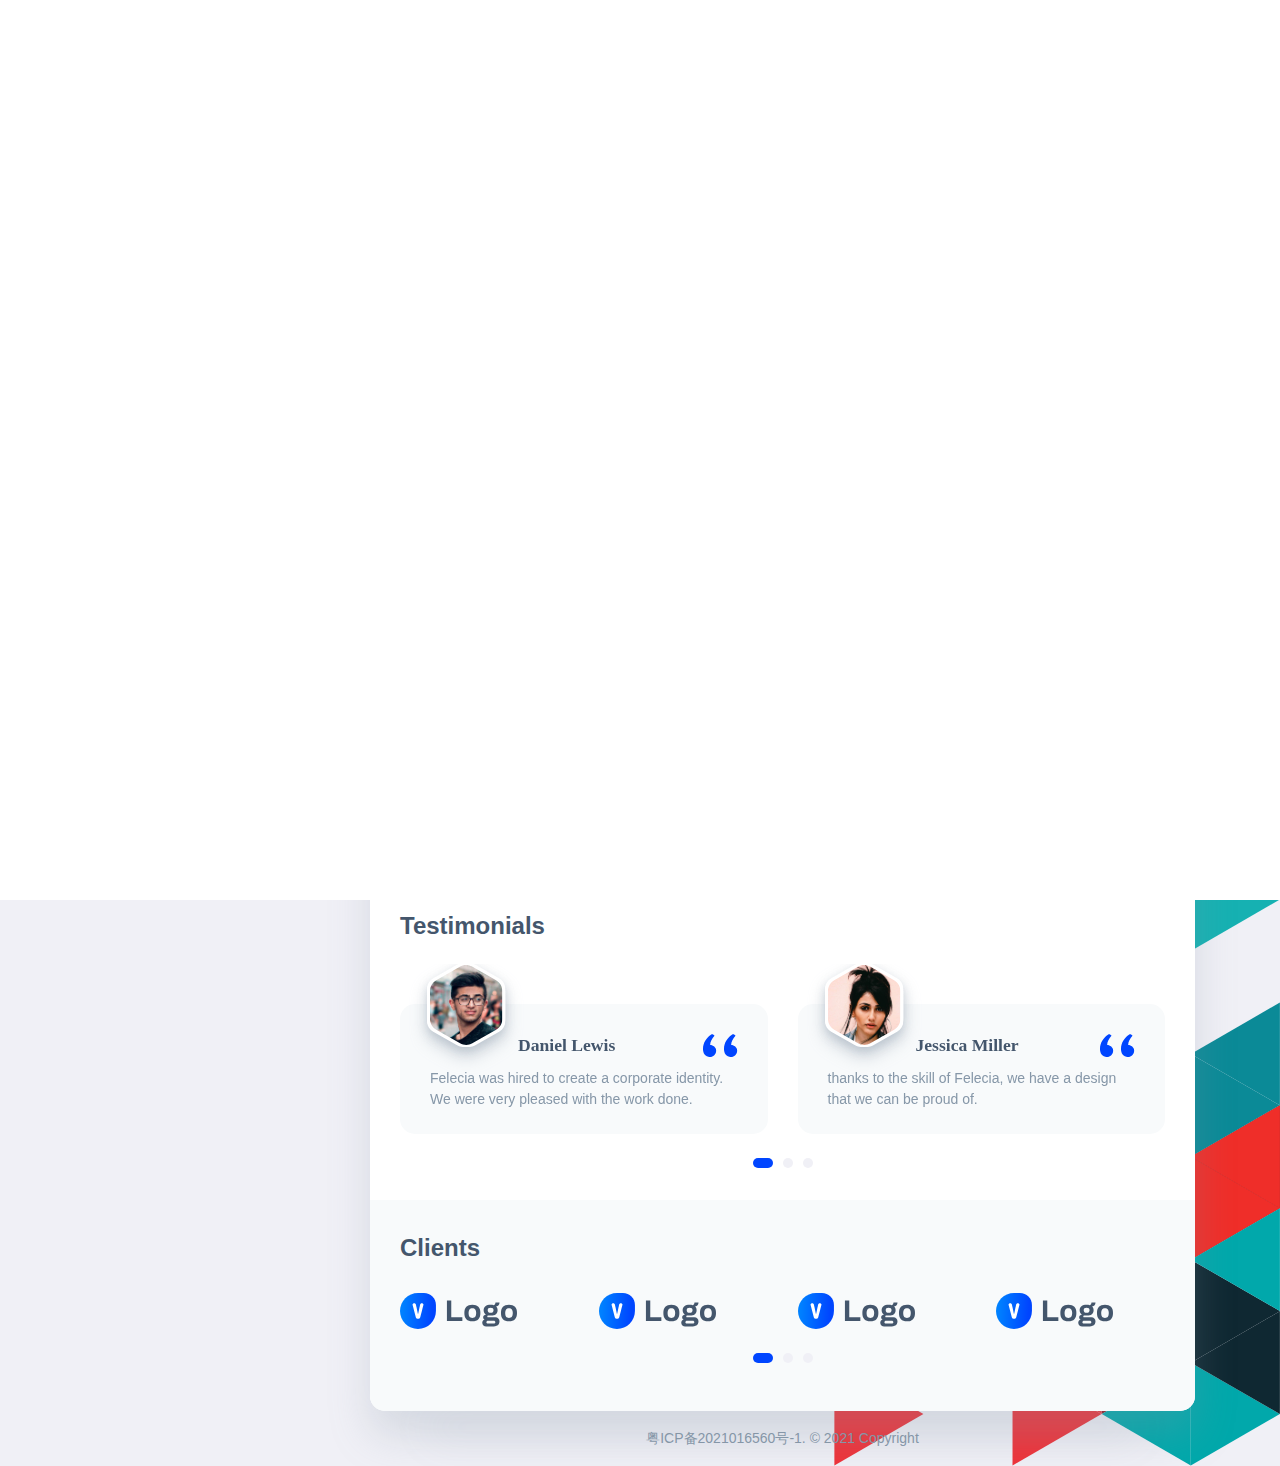
<file: index.html>
﻿<!DOCTYPE html>
<html lang="en">

<head>
    <meta charset="utf-8" />
    <title>vCard - About</title>

	<!-- Meta Data -->
	<meta http-equiv="X-UA-Compatible" content="IE=edge">
	<meta name="viewport" content="width=device-width, initial-scale=1, shrink-to-fit=no">
	<meta name="format-detection" content="telephone=no"/>
    <meta name="format-detection" content="address=no"/>
    <meta name="author" content="ArtTemplate" />
    <meta name="description" content="vCard" />

    <!-- Twitter data -->
    <meta name="twitter:card" content="summary_large_image">
    <meta name="twitter:site" content="@ArtTemplates">
    <meta name="twitter:title" content="vCard">
    <meta name="twitter:description" content="vCard">
    <meta name="twitter:image" content="assets/images/social.jpg">

    <!-- Open Graph data -->
    <meta property="og:title" content="ArtTemplate" />
    <meta property="og:type" content="website" />
    <meta property="og:url" content="your url website" />
    <meta property="og:image" content="assets/images/social.jpg" />
    <meta property="og:description" content="vCard" />
    <meta property="og:site_name" content="vCard" />

	<!-- Favicons -->
	<link rel="apple-touch-icon" sizes="144x144" href="assets/images/favicons/apple-touch-icon-144x144.png">
	<link rel="apple-touch-icon" sizes="114x114" href="assets/images/favicons/apple-touch-icon-114x114.png">
	<link rel="apple-touch-icon" sizes="72x72" href="assets/images/favicons/apple-touch-icon-72x72.png">
	<link rel="apple-touch-icon" sizes="57x57" href="assets/images/favicons/apple-touch-icon-57x57.png">
	<link rel="shortcut icon" href="assets/images/favicons/favicon.png" type="image/png">

    <!-- Styles -->
	<link rel="stylesheet" type="text/css" href="assets/styles/style.css"/>
    
</head>
<body class="bg-triangles">
    <!-- Preloader -->
    <div class="preloader">
	    <div class="preloader__wrap">
		    <div class="circle-pulse">
                <div class="circle-pulse__1"></div>
                <div class="circle-pulse__2"></div>
            </div>
		    <div class="preloader__progress"><span></span></div>
		</div>
	</div>

    <main class="main">
	    <div class="container gutter-top">
		    <div class="row sticky-parent">
			    <!-- Sidebar -->
                <aside class="col-12 col-md-12 col-xl-3">
				    <div class="sidebar box pb-0 sticky-column">
						<svg class="avatar avatar--180" viewBox="0 0 188 188">
                            <g class="avatar__box">
                                <image xlink:href="assets/img/avatar-1.jpg" height="100%" width="100%" />
                            </g>
                        </svg>
						<div class="text-center">
						    <h3 class="title title--h3 sidebar__user-name"><span class="weight--500">Jeff</span> Huang</h3>
							<div class="badge badge--gray">Creative Director</div>
							
							<!-- Social -->
		                    <div class="social">
		                        <a class="social__link" href="http://www.bootstrapmb.com/"><i class="font-icon icon-facebook"></i></a>
		                        <a class="social__link" href="https://www.behance.com/"><i class="font-icon icon-twitter"></i></a>
		                        <a class="social__link" href="https://www.linkedin.com/"><i class="font-icon icon-linkedin2"></i></a>
		                    </div>
						</div>
						
						<div class="sidebar__info box-inner box-inner--rounded">
		                    <ul class="contacts-block">
					            <li class="contacts-block__item" data-toggle="tooltip" data-placement="top" title="Birthday">
							        <i class="font-icon icon-calendar"></i>March 12, 1995
							    </li>
						        <li class="contacts-block__item" data-toggle="tooltip" data-placement="top" title="Address">
							        <i class="font-icon icon-location"></i>Hong Kong, China
							    </li>
						        <li class="contacts-block__item" data-toggle="tooltip" data-placement="top" title="E-mail">
							        <a href="mailto:example@mail.com"><i class="font-icon icon-envelope"></i>example@mail.com</a>
							    </li>
						        <li class="contacts-block__item" data-toggle="tooltip" data-placement="top" title="Phone">
							        <i class="font-icon icon-phone"></i>+1 (070) 123-4567
							    </li>
						        <li class="contacts-block__item" data-toggle="tooltip" data-placement="top" title="Skype">
							        <a href=""><i class="font-icon icon-skype"></i>Felecia_Brown</a>
							    </li>
					        </ul>
							
							<a class="btn btn--blue-gradient" href="#"><i class="font-icon icon-download"></i> Download CV</a>
						</div>
					</div>	
		        </aside>
		        
				<!-- Content -->
		        <div class="col-12 col-md-12 col-xl-9">
				    <div class="box pb-0">
					    <!-- Menu -->
					    <div class="circle-menu">
						    <div class="hamburger">
                                <div class="line"></div>
                                <div class="line"></div>
                                <div class="line"></div>
                            </div>
						</div>
						<div class="inner-menu">
						    <ul class="nav">
                                <li class="nav__item"><a class="active" href="index.html">About</a></li>
								<li class="nav__item"><a href="resume.html">Resume</a></li>
                                <li class="nav__item"><a href="portfolio.html">Portfolio</a></li>
                                <li class="nav__item"><a href="blog.html">Blog</a></li>
                                <li class="nav__item"><a href="contact.html">Contact</a></li>
                            </ul>
						</div>
						
					    <!-- About -->
						<div class="pb-0 pb-sm-2">
		                    <h1 class="title title--h1 title__separate">About Me</h1>
						    <p>I'm Creative Director and UI/UX Designer from Sydney, Australia, working in web development and print media. I enjoy turning complex problems into simple, beautiful and intuitive designs.</p>
                            <p>My job is to build your website so that it is functional and user-friendly but at the same time attractive. Moreover, I add personal touch to your product and make sure that is eye-catching and easy to use. My aim is to bring across your message and identity in the most creative way. I created web design for many famous brand companies.</p>
					    </div>
						
						<!-- What -->
						<div class="box-inner pb-0">
						    <h2 class="title title--h3">What I'm Doing</h2>
							<div class="row">
							    <!-- Case Item -->
							    <div class="col-12 col-lg-6">
							        <div class="case-item box box__second">
									    <img class="case-item__icon" src="assets/icons/icon-design.svg" alt="" />
										<div>
									        <h3 class="title title--h5">Web Design</h3>
										    <p class="case-item__caption">The most modern and high-quality design made at a professional level.</p>
										</div>	
									</div>
								</div>
								
								<!-- Case Item -->
								<div class="col-12 col-lg-6">
							        <div class="case-item box box__second">
									    <img class="case-item__icon" src="assets/icons/icon-dev.svg" alt="" />
										<div>
									        <h3 class="title title--h5">Web Development</h3>
										    <p class="case-item__caption">High-quality and professional development of sites at the professional level.</p>
										</div>
									</div>
								</div>
								
								<!-- Case Item -->
								<div class="col-12 col-lg-6">
								    <div class="case-item box box__second">
								        <img class="case-item__icon" src="assets/icons/icon-app.svg" alt="" />
										<div>
								            <h3 class="title title--h5">Mobile Apps</h3>
									        <p class="case-item__caption">Professional development of applications for iOS and Android.</p>
										</div>
								   </div>
								</div>
								
								<!-- Case Item -->
								<div class="col-12 col-lg-6">
								    <div class="case-item box box__second">
									    <img class="case-item__icon" src="assets/icons/icon-photo.svg" alt="" />
										<div>
									        <h3 class="title title--h5">Photography</h3>
										    <p class="case-item__caption">I make high-quality photos of any category at a professional level.</p>
										</div>
									</div>
								</div>
							</div>	
						</div>
						
						<!-- Testimonials -->
						<div class="box-inner box-inner--white">
						    <h2 class="title title--h3">Testimonials</h2>
						
						    <div class="swiper-container js-carousel-review">
                                <div class="swiper-wrapper">
								    <!-- Item review -->
                                    <div class="swiper-slide review-item">
										<svg class="avatar avatar--80" viewBox="0 0 84 84">
                                            <g class="avatar__hexagon">
                                                <image xlink:href="assets/img/avatar-2.jpg" height="100%" width="100%" />
                                            </g>
                                        </svg>
									    <h4 class="title title--h5">Daniel Lewis</h4>
										<p class="review-item__caption">Felecia was hired to create a corporate identity. We were very pleased with the work done.</p>
									</div>
									
									<!-- Item review -->
                                    <div class="swiper-slide review-item">
										<svg class="avatar avatar--80" viewBox="0 0 84 84">
                                            <g class="avatar__hexagon">
                                                <image xlink:href="assets/img/avatar-3.jpg" height="100%" width="100%" />
                                            </g>
                                        </svg>
									    <h4 class="title title--h5">Jessica Miller</h4>
										<p class="review-item__caption">thanks to the skill of Felecia, we have a design that we can be proud of.</p>
									</div>
									
									<!-- Item review -->
                                    <div class="swiper-slide review-item">
										<svg class="avatar avatar--80" viewBox="0 0 84 84">
                                            <g class="avatar__hexagon">
                                                <image xlink:href="assets/img/avatar-4.jpg" height="100%" width="100%" />
                                            </g>
                                        </svg>
									    <h4 class="title title--h5">Tanya Ruiz</h4>
										<p class="review-item__caption">Felecia was hired to create a corporate identity. We were very pleased with the work done.</p>
									</div>
									
									<!-- Item review -->
                                    <div class="swiper-slide review-item">
										<svg class="avatar avatar--80" viewBox="0 0 84 84">
                                            <g class="avatar__hexagon">
                                                <image xlink:href="assets/img/avatar-5.jpg" height="100%" width="100%" />
                                            </g>
                                        </svg>
									    <h4 class="title title--h5">Thomas Castro</h4>
										<p class="review-item__caption">thanks to the skill of Felecia, we have a design that we can be proud of.</p>
									</div>
                                </div>
    
                                <div class="swiper-pagination"></div>
                            </div>
						</div>
						
						<!-- Clients -->
						<div class="box-inner box-inner--rounded">
						    <h2 class="title title--h3">Clients</h2>
							
							<div class="swiper-container js-carousel-clients">
                                <div class="swiper-wrapper">
								    <!-- Item client -->
                                    <div class="swiper-slide">
									    <a href="#"><img src="assets/img/logo-partner.svg" alt="Logo" /></a>
									</div>
									
								    <!-- Item client -->
                                    <div class="swiper-slide">
									    <a href="#"><img src="assets/img/logo-partner.svg" alt="Logo" /></a>
									</div>

								    <!-- Item client -->
                                    <div class="swiper-slide">
									    <a href="#"><img src="assets/img/logo-partner.svg" alt="Logo" /></a>
									</div>

								    <!-- Item client -->
                                    <div class="swiper-slide">
									    <a href="#"><img src="assets/img/logo-partner.svg" alt="Logo" /></a>
									</div>
									
								    <!-- Item client -->
                                    <div class="swiper-slide">
									    <a href="#"><img src="assets/img/logo-partner.svg" alt="Logo" /></a>
									</div>
									
									<!-- Item client -->
                                    <div class="swiper-slide">
									    <a href="#"><img src="assets/img/logo-partner.svg" alt="Logo" /></a>
									</div>
								</div>
								
								<div class="swiper-pagination"></div>
							</div>
						</div>
					</div>
					
					<!-- Footer -->
					<footer class="footer">粤ICP备2021016560号-1. © 2021 Copyright</footer>
		        </div>
			</div>
		</div>	
    </main>

    <div class="back-to-top"></div>

    <!-- SVG masks -->
    <svg class="svg-defs">
        <clipPath id="avatar-box">
            <path d="M1.85379 38.4859C2.9221 18.6653 18.6653 2.92275 38.4858 1.85453 56.0986.905299 77.2792 0 94 0c16.721 0 37.901.905299 55.514 1.85453 19.821 1.06822 35.564 16.81077 36.632 36.63137C187.095 56.0922 188 77.267 188 94c0 16.733-.905 37.908-1.854 55.514-1.068 19.821-16.811 35.563-36.632 36.631C131.901 187.095 110.721 188 94 188c-16.7208 0-37.9014-.905-55.5142-1.855-19.8205-1.068-35.5637-16.81-36.63201-36.631C.904831 131.908 0 110.733 0 94c0-16.733.904831-37.9078 1.85379-55.5141z"/>
        </clipPath>
        <clipPath id="avatar-hexagon">
             <path d="M0 27.2891c0-4.6662 2.4889-8.976 6.52491-11.2986L31.308 1.72845c3.98-2.290382 8.8697-2.305446 12.8637-.03963l25.234 14.31558C73.4807 18.3162 76 22.6478 76 27.3426V56.684c0 4.6805-2.5041 9.0013-6.5597 11.3186L44.4317 82.2915c-3.9869 2.278-8.8765 2.278-12.8634 0L6.55974 68.0026C2.50414 65.6853 0 61.3645 0 56.684V27.2891z"/>
        </clipPath>		
    </svg>

	<!-- JavaScripts -->
	<script src="assets/js/jquery-3.4.1.min.js"></script>
	<script src="assets/js/plugins.js"></script>
    <script src="assets/js/common.js"></script>

</body>
</html>
</file>
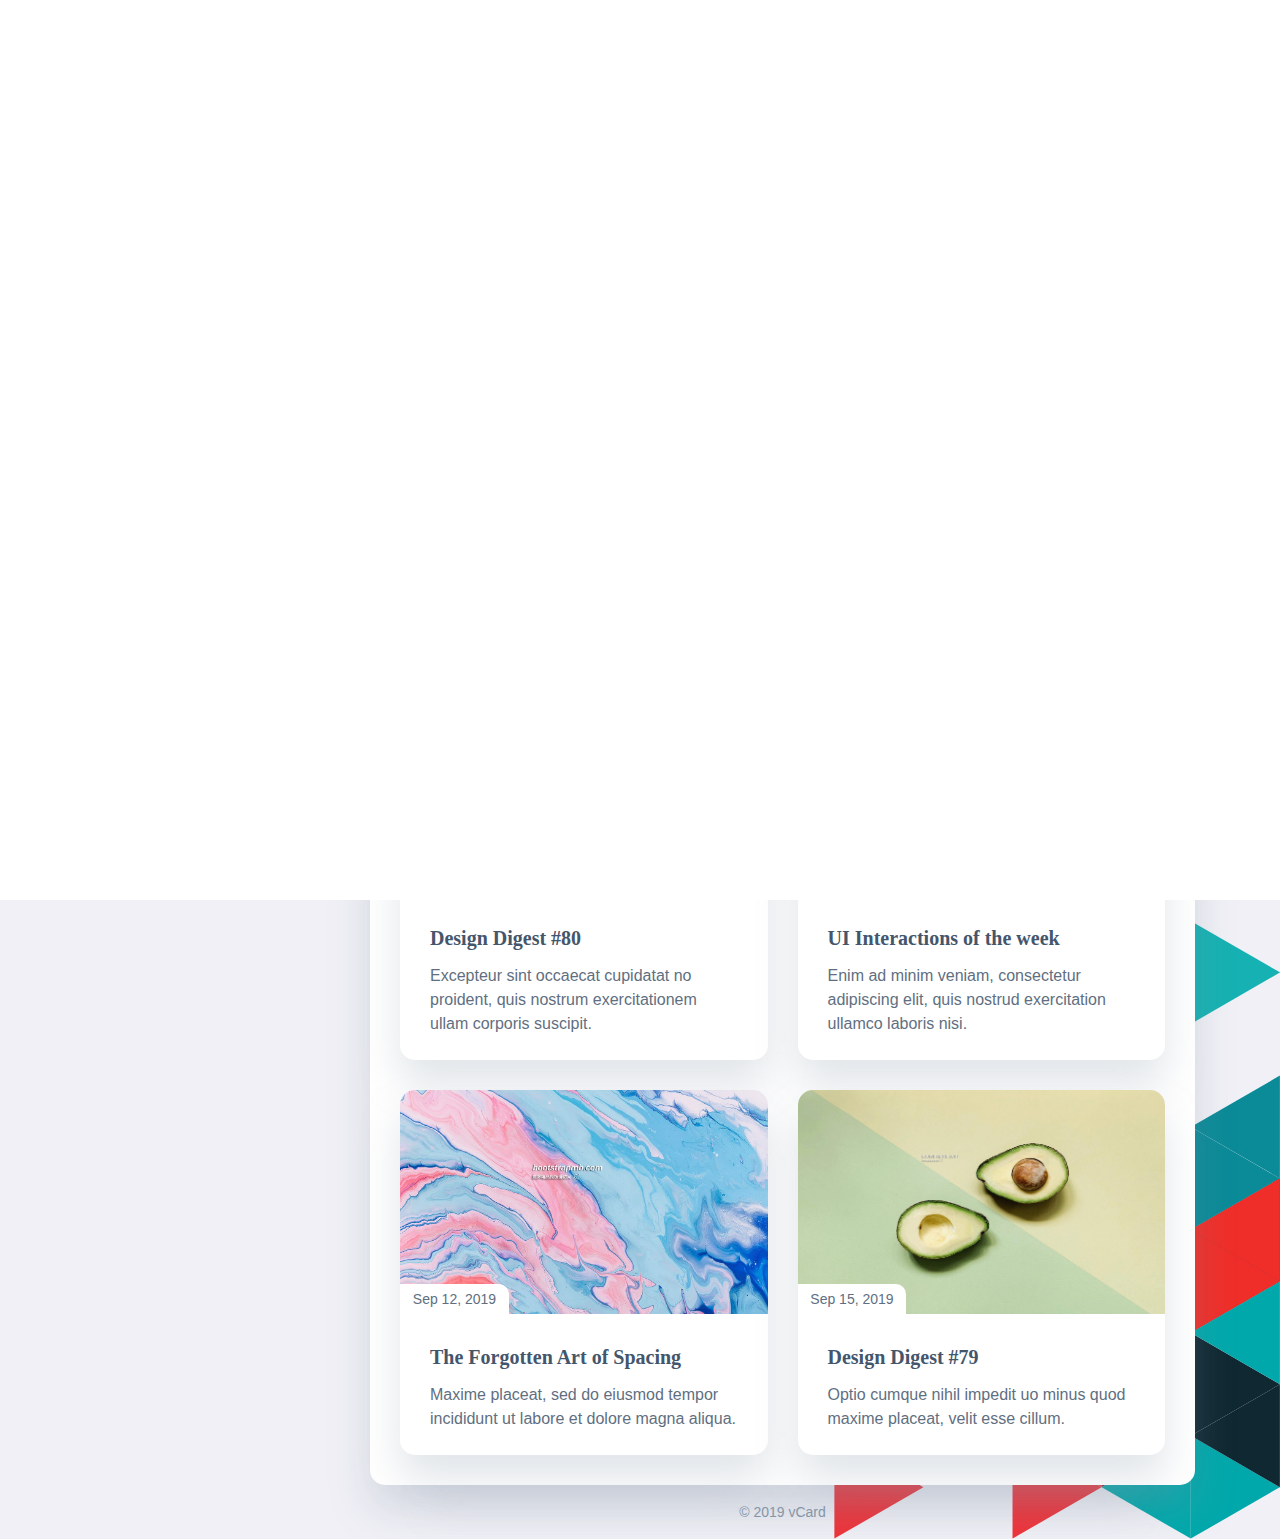
<file: blog.html>
﻿<!DOCTYPE html>
<html lang="en">

<head>
    <meta charset="utf-8" />
    <title>vCard - Blog</title>

	<!-- Meta Data -->
	<meta http-equiv="X-UA-Compatible" content="IE=edge">
	<meta name="viewport" content="width=device-width, initial-scale=1, shrink-to-fit=no">
	<meta name="format-detection" content="telephone=no"/>
    <meta name="format-detection" content="address=no"/>
    <meta name="author" content="ArtTemplate" />
    <meta name="description" content="vCard" />

    <!-- Twitter data -->
    <meta name="twitter:card" content="summary_large_image">
    <meta name="twitter:site" content="@ArtTemplates">
    <meta name="twitter:title" content="vCard">
    <meta name="twitter:description" content="vCard">
    <meta name="twitter:image" content="assets/images/social.jpg">

    <!-- Open Graph data -->
    <meta property="og:title" content="ArtTemplate" />
    <meta property="og:type" content="website" />
    <meta property="og:url" content="your url website" />
    <meta property="og:image" content="assets/images/social.jpg" />
    <meta property="og:description" content="vCard" />
    <meta property="og:site_name" content="vCard" />

	<!-- Favicons -->
	<link rel="apple-touch-icon" sizes="144x144" href="assets/images/favicons/apple-touch-icon-144x144.png">
	<link rel="apple-touch-icon" sizes="114x114" href="assets/images/favicons/apple-touch-icon-114x114.png">
	<link rel="apple-touch-icon" sizes="72x72" href="assets/images/favicons/apple-touch-icon-72x72.png">
	<link rel="apple-touch-icon" sizes="57x57" href="assets/images/favicons/apple-touch-icon-57x57.png">
	<link rel="shortcut icon" href="assets/images/favicons/favicon.png" type="image/png">

    <!-- Styles -->
	<link rel="stylesheet" type="text/css" href="assets/styles/style.css"/>
    
</head>
<body class="bg-triangles">
    <!-- Preloader -->
    <div class="preloader">
	    <div class="preloader__wrap">
		    <div class="circle-pulse">
                <div class="circle-pulse__1"></div>
                <div class="circle-pulse__2"></div>
            </div>
		    <div class="preloader__progress"><span></span></div>
		</div>
	</div>

    <main class="main">
	    <div class="container gutter-top">
		    <div class="row sticky-parent">
			    <!-- Sidebar -->
                <aside class="col-12 col-md-12 col-xl-3">
				    <div class="sidebar box pb-0 sticky-column">
						<svg class="avatar avatar--180" viewBox="0 0 188 188">
                            <g class="avatar__box">
                                <image xlink:href="assets/img/avatar-1.jpg" height="100%" width="100%" />
                            </g>
                        </svg>
						<div class="text-center">
						    <h3 class="title title--h3 sidebar__user-name"><span class="weight--500">Felecia</span> Brown</h3>
							<div class="badge badge--gray">Creative Director</div>
							
							<!-- Social -->
		                    <div class="social">
		                        <a class="social__link" href="http://www.bootstrapmb.com/"><i class="font-icon icon-facebook"></i></a>
		                        <a class="social__link" href="https://www.behance.com/"><i class="font-icon icon-twitter"></i></a>
		                        <a class="social__link" href="https://www.linkedin.com/"><i class="font-icon icon-linkedin2"></i></a>
		                    </div>
						</div>
						
						<div class="sidebar__info box-inner box-inner--rounded">
		                    <ul class="contacts-block">
					            <li class="contacts-block__item" data-toggle="tooltip" data-placement="top" title="Birthday">
							        <i class="font-icon icon-calendar"></i>March 12, 1995
							    </li>
						        <li class="contacts-block__item" data-toggle="tooltip" data-placement="top" title="Address">
							        <i class="font-icon icon-location"></i>Hong Kong, China
							    </li>
						        <li class="contacts-block__item" data-toggle="tooltip" data-placement="top" title="E-mail">
							        <a href="mailto:example@mail.com"><i class="font-icon icon-envelope"></i>example@mail.com</a>
							    </li>
						        <li class="contacts-block__item" data-toggle="tooltip" data-placement="top" title="Phone">
							        <i class="font-icon icon-phone"></i>+1 (070) 123-4567
							    </li>
						        <li class="contacts-block__item" data-toggle="tooltip" data-placement="top" title="Skype">
							        <a href=""><i class="font-icon icon-skype"></i>Felecia_Brown</a>
							    </li>
					        </ul>
							
							<a class="btn btn--blue-gradient" href="#"><i class="font-icon icon-download"></i> Download CV</a>
						</div>
					</div>	
		        </aside>
		        
				<!-- Content -->
		        <div class="col-12 col-md-12 col-xl-9">
				    <div class="box pb-0">
					    <!-- Menu -->
					    <div class="circle-menu">
						    <div class="hamburger">
                                <div class="line"></div>
                                <div class="line"></div>
                                <div class="line"></div>
                            </div>
						</div>
						<div class="inner-menu">
						    <ul class="nav">
                                <li class="nav__item"><a href="index.html">About</a></li>
								<li class="nav__item"><a href="resume.html">Resume</a></li>
                                <li class="nav__item"><a href="portfolio.html">Portfolio</a></li>
                                <li class="nav__item"><a class="active" href="blog.html">Blog</a></li>
                                <li class="nav__item"><a href="contact.html">Contact</a></li>
                            </ul>
						</div>

					    <!-- About -->
						<div class="pb-2">
		                    <h1 class="title title--h1 title__separate">Blog</h1>
					    </div>

						<!-- News -->
						<div class="news-grid pb-0">
							<!-- Post -->
							<article class="news-item box">
							    <div class="news-item__image-wrap overlay overlay--45">
								    <div class="news-item__date">Sep 16, 2019</div>
									<a class="news-item__link" href="single-post.html"></a>
								    <img class="cover lazyload" src="assets/img/image_02.jpg" alt="" />
								</div>
								<div class="news-item__caption">
								    <h2 class="title title--h4">Design Conferences in 2019</h2>
									<p>Veritatis et quasi architecto beatae vitae dicta sunt, explicabo.</p>
								</div>
							</article>

							<!-- Post -->
							<article class="news-item box">
							    <div class="news-item__image-wrap overlay overlay--45">
								    <div class="news-item__date">Sep 15, 2019</div>
									<a class="news-item__link" href="single-post.html"></a>
								    <img class="cover lazyload" src="assets/img/image_06.jpg" alt="" />
								</div>
								<div class="news-item__caption">
								    <h2 class="title title--h4">Best Fonts Every Designer</h2>
									<p>Sed ut perspiciatis, nam libero tempore, cum soluta nobis est eligendi.</p>
								</div>
							</article>

							<!-- Post -->
							<article class="news-item box">
							    <div class="news-item__image-wrap overlay overlay--45">
								    <div class="news-item__date">Sep 14, 2019</div>
									<a class="news-item__link" href="single-post.html"></a>
								    <img class="cover lazyload" src="assets/img/image_08.jpg" alt="" />
								</div>
								<div class="news-item__caption">
								    <h2 class="title title--h4">Design Digest #80</h2>
									<p>Excepteur sint occaecat cupidatat no proident, quis nostrum exercitationem ullam corporis suscipit.</p>
								</div>
							</article>
							
							<!-- Post -->
							<article class="news-item box">
							    <div class="news-item__image-wrap overlay overlay--45">
								    <div class="news-item__date">Sep 13, 2019</div>
									<a class="news-item__link" href="single-post.html"></a>
								    <img class="cover lazyload" src="assets/img/image_07.jpg" alt="" />
								</div>
								<div class="news-item__caption">
								    <h2 class="title title--h4">UI Interactions of the week</h2>
									<p>Enim ad minim veniam, consectetur adipiscing elit, quis nostrud exercitation ullamco laboris nisi.</p>
								</div>
							</article>
							
							<!-- Post -->
							<article class="news-item box">
							    <div class="news-item__image-wrap overlay overlay--45">
								    <div class="news-item__date">Sep 12, 2019</div>
									<a class="news-item__link" href="single-post.html"></a>
								    <img class="cover lazyload" src="assets/img/image_05.jpg" alt="" />
								</div>
								<div class="news-item__caption">
								    <h2 class="title title--h4">The Forgotten Art of Spacing</h2>
									<p>Maxime placeat, sed do eiusmod tempor incididunt ut labore et dolore magna aliqua.</p>
								</div>
							</article>
							
							<!-- Post -->
							<article class="news-item box">
							    <div class="news-item__image-wrap overlay overlay--45">
								    <div class="news-item__date">Sep 15, 2019</div>
									<a class="news-item__link" href="single-post.html"></a>
								    <img class="cover lazyload" src="assets/img/image_01.jpg" alt="" />
								</div>
								<div class="news-item__caption">
								    <h2 class="title title--h4">Design Digest #79</h2>
									<p>Optio cumque nihil impedit uo minus quod maxime placeat, velit esse cillum.</p>
								</div>
							</article>
						</div>
					</div>
					
					<!-- Footer -->
					<footer class="footer">© 2019 vCard</footer>
		        </div>
			</div>
		</div>	
    </main>

    <div class="back-to-top"></div>
	
    <!-- SVG masks -->
    <svg class="svg-defs">
        <clipPath id="avatar-box">
            <path d="M1.85379 38.4859C2.9221 18.6653 18.6653 2.92275 38.4858 1.85453 56.0986.905299 77.2792 0 94 0c16.721 0 37.901.905299 55.514 1.85453 19.821 1.06822 35.564 16.81077 36.632 36.63137C187.095 56.0922 188 77.267 188 94c0 16.733-.905 37.908-1.854 55.514-1.068 19.821-16.811 35.563-36.632 36.631C131.901 187.095 110.721 188 94 188c-16.7208 0-37.9014-.905-55.5142-1.855-19.8205-1.068-35.5637-16.81-36.63201-36.631C.904831 131.908 0 110.733 0 94c0-16.733.904831-37.9078 1.85379-55.5141z"/>
        </clipPath>
        <clipPath id="avatar-hexagon">
             <path d="M0 27.2891c0-4.6662 2.4889-8.976 6.52491-11.2986L31.308 1.72845c3.98-2.290382 8.8697-2.305446 12.8637-.03963l25.234 14.31558C73.4807 18.3162 76 22.6478 76 27.3426V56.684c0 4.6805-2.5041 9.0013-6.5597 11.3186L44.4317 82.2915c-3.9869 2.278-8.8765 2.278-12.8634 0L6.55974 68.0026C2.50414 65.6853 0 61.3645 0 56.684V27.2891z"/>
        </clipPath>		
    </svg>

	<!-- JavaScripts -->
	<script src="assets/js/jquery-3.4.1.min.js"></script>
	<script src="assets/js/plugins.js"></script>
    <script src="assets/js/common.js"></script>

</body>
</html>
</file>
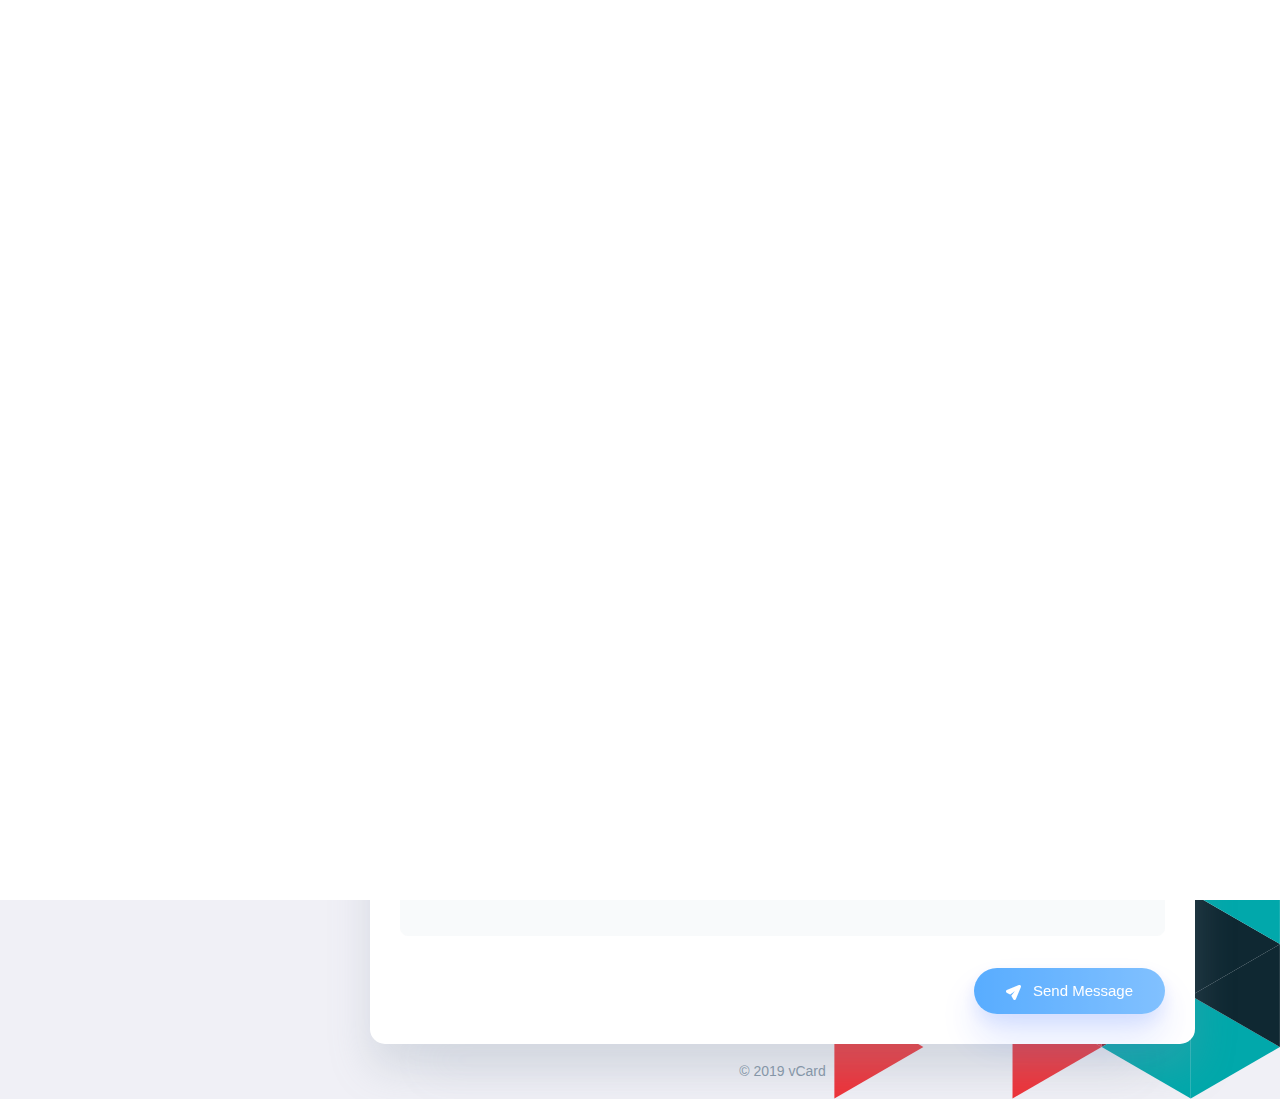
<file: contact.html>
﻿<!DOCTYPE html>
<html lang="en">

<head>
    <meta charset="utf-8" />
    <title>vCard - Contact</title>

	<!-- Meta Data -->
	<meta http-equiv="X-UA-Compatible" content="IE=edge">
	<meta name="viewport" content="width=device-width, initial-scale=1, shrink-to-fit=no">
	<meta name="format-detection" content="telephone=no"/>
    <meta name="format-detection" content="address=no"/>
    <meta name="author" content="ArtTemplate" />
    <meta name="description" content="vCard" />

    <!-- Twitter data -->
    <meta name="twitter:card" content="summary_large_image">
    <meta name="twitter:site" content="@ArtTemplates">
    <meta name="twitter:title" content="vCard">
    <meta name="twitter:description" content="vCard">
    <meta name="twitter:image" content="assets/images/social.jpg">

    <!-- Open Graph data -->
    <meta property="og:title" content="ArtTemplate" />
    <meta property="og:type" content="website" />
    <meta property="og:url" content="your url website" />
    <meta property="og:image" content="assets/images/social.jpg" />
    <meta property="og:description" content="vCard" />
    <meta property="og:site_name" content="vCard" />

	<!-- Favicons -->
	<link rel="apple-touch-icon" sizes="144x144" href="assets/images/favicons/apple-touch-icon-144x144.png">
	<link rel="apple-touch-icon" sizes="114x114" href="assets/images/favicons/apple-touch-icon-114x114.png">
	<link rel="apple-touch-icon" sizes="72x72" href="assets/images/favicons/apple-touch-icon-72x72.png">
	<link rel="apple-touch-icon" sizes="57x57" href="assets/images/favicons/apple-touch-icon-57x57.png">
	<link rel="shortcut icon" href="assets/images/favicons/favicon.png" type="image/png">

    <!-- Styles -->
	<link rel="stylesheet" type="text/css" href="assets/styles/style.css"/>
    
</head>
<body class="bg-triangles">
    <!-- Preloader -->
    <div class="preloader">
	    <div class="preloader__wrap">
		    <div class="circle-pulse">
                <div class="circle-pulse__1"></div>
                <div class="circle-pulse__2"></div>
            </div>
		    <div class="preloader__progress"><span></span></div>
		</div>
	</div>

    <main class="main">
	    <div class="container gutter-top">
		    <div class="row sticky-parent">
			    <!-- Sidebar -->
                <aside class="col-12 col-md-12 col-xl-3">
				    <div class="sidebar box pb-0 sticky-column">
						<svg class="avatar avatar--180" viewBox="0 0 188 188">
                            <g class="avatar__box">
                                <image xlink:href="assets/img/avatar-1.jpg" height="100%" width="100%" />
                            </g>
                        </svg>
						<div class="text-center">
						    <h3 class="title title--h3 sidebar__user-name"><span class="weight--500">Felecia</span> Brown</h3>
							<div class="badge badge--gray">Creative Director</div>
							
							<!-- Social -->
		                    <div class="social">
		                        <a class="social__link" href="http://www.bootstrapmb.com/"><i class="font-icon icon-facebook"></i></a>
		                        <a class="social__link" href="https://www.behance.com/"><i class="font-icon icon-twitter"></i></a>
		                        <a class="social__link" href="https://www.linkedin.com/"><i class="font-icon icon-linkedin2"></i></a>
		                    </div>
						</div>
						
						<div class="sidebar__info box-inner box-inner--rounded">
		                    <ul class="contacts-block">
					            <li class="contacts-block__item" data-toggle="tooltip" data-placement="top" title="Birthday">
							        <i class="font-icon icon-calendar"></i>March 12, 1995
							    </li>
						        <li class="contacts-block__item" data-toggle="tooltip" data-placement="top" title="Address">
							        <i class="font-icon icon-location"></i>Hong Kong, China
							    </li>
						        <li class="contacts-block__item" data-toggle="tooltip" data-placement="top" title="E-mail">
							        <a href="mailto:example@mail.com"><i class="font-icon icon-envelope"></i>example@mail.com</a>
							    </li>
						        <li class="contacts-block__item" data-toggle="tooltip" data-placement="top" title="Phone">
							        <i class="font-icon icon-phone"></i>+1 (070) 123-4567
							    </li>
						        <li class="contacts-block__item" data-toggle="tooltip" data-placement="top" title="Skype">
							        <a href=""><i class="font-icon icon-skype"></i>Felecia_Brown</a>
							    </li>
					        </ul>
							
							<a class="btn btn--blue-gradient" href="#"><i class="font-icon icon-download"></i> Download CV</a>
						</div>
					</div>	
		        </aside>
		        
				<!-- Content -->
		        <div class="col-12 col-md-12 col-xl-9">
				    <div class="box">
					    <!-- Menu -->
					    <div class="circle-menu">
						    <div class="hamburger">
                                <div class="line"></div>
                                <div class="line"></div>
                                <div class="line"></div>
                            </div>
						</div>
						<div class="inner-menu">
						    <ul class="nav">
                                <li class="nav__item"><a href="index.html">About</a></li>
								<li class="nav__item"><a href="resume.html">Resume</a></li>
                                <li class="nav__item"><a class="active" href="portfolio.html">Portfolio</a></li>
                                <li class="nav__item"><a href="blog.html">Blog</a></li>
                                <li class="nav__item"><a href="contact.html">Contact</a></li>
                            </ul>
						</div>

					    <!-- About -->
						<div class="pb-2">
		                    <h1 class="title title--h1 title__separate">Contact</h1>
					    </div>

						<!-- Contact -->
                        <div class="map" id="map"></div>
						<h2 class="title title--h3">Contact Form</h2>
							
						<form id="contact-form" class="contact-form" data-toggle="validator">
                            <div class="row">
				                <div class="form-group col-12 col-md-6">
									<i class="font-icon icon-user"></i>
                                    <input type="text" class="input input__icon form-control" id="nameContact" name="nameContact" placeholder="Full name" required="required" autocomplete="on" oninvalid="setCustomValidity('Fill in the field')" onkeyup="setCustomValidity('')">
								    <div class="help-block with-errors"></div>
				                </div>
				                <div class="form-group col-12 col-md-6">
									<i class="font-icon icon-envelope"></i>
                                    <input type="email" class="input input__icon form-control" id="emailContact" name="emailContact" placeholder="Email address" required="required" autocomplete="on" oninvalid="setCustomValidity('Email is incorrect')" onkeyup="setCustomValidity('')">
								    <div class="help-block with-errors"></div>
				                </div>
				                <div class="form-group col-12 col-md-12">
                                    <textarea class="textarea form-control" id="messageContact" name="messageContact" placeholder="Your Message"  rows="4" required="required" oninvalid="setCustomValidity('Fill in the field')" onkeyup="setCustomValidity('')"></textarea>
								    <div class="help-block with-errors"></div>
				                </div>
						    </div>
							<div class="row">
				                <div class="col-12 col-md-6 order-2 order-md-1 text-center text-md-left">
					                <div id="validator-contact" class="hidden"></div>
				                </div>
				                <div class="col-12 col-md-6 order-1 order-md-2 text-right">
					                <button type="submit" class="btn"><i class="font-icon icon-send"></i> Send Message</button>
				                </div>
			                </div>
		                </form>
					</div>
					
					<!-- Footer -->
					<footer class="footer">© 2019 vCard</footer>
		        </div>
			</div>
		</div>	
    </main>

    <div class="back-to-top"></div>
	
    <!-- SVG masks -->
    <svg class="svg-defs">
        <clipPath id="avatar-box">
            <path d="M1.85379 38.4859C2.9221 18.6653 18.6653 2.92275 38.4858 1.85453 56.0986.905299 77.2792 0 94 0c16.721 0 37.901.905299 55.514 1.85453 19.821 1.06822 35.564 16.81077 36.632 36.63137C187.095 56.0922 188 77.267 188 94c0 16.733-.905 37.908-1.854 55.514-1.068 19.821-16.811 35.563-36.632 36.631C131.901 187.095 110.721 188 94 188c-16.7208 0-37.9014-.905-55.5142-1.855-19.8205-1.068-35.5637-16.81-36.63201-36.631C.904831 131.908 0 110.733 0 94c0-16.733.904831-37.9078 1.85379-55.5141z"/>
        </clipPath>
        <clipPath id="avatar-hexagon">
             <path d="M0 27.2891c0-4.6662 2.4889-8.976 6.52491-11.2986L31.308 1.72845c3.98-2.290382 8.8697-2.305446 12.8637-.03963l25.234 14.31558C73.4807 18.3162 76 22.6478 76 27.3426V56.684c0 4.6805-2.5041 9.0013-6.5597 11.3186L44.4317 82.2915c-3.9869 2.278-8.8765 2.278-12.8634 0L6.55974 68.0026C2.50414 65.6853 0 61.3645 0 56.684V27.2891z"/>
        </clipPath>		
    </svg>

	<!-- JavaScripts -->
	<script src="assets/js/jquery-3.4.1.min.js"></script>
	<script src="assets/js/plugins.js"></script>
    <script src="assets/js/common.js"></script>

    <!-- Google Maps -->
	<script src="http://ditu.google.cn/maps/api/js?key=AIzaSyCRGVSzcdx25I5nhL5gzJwnaw3Q5vDHiGI"></script>
	<script src="assets/js/map.init.js"></script>
	
</body>
</html>
</file>
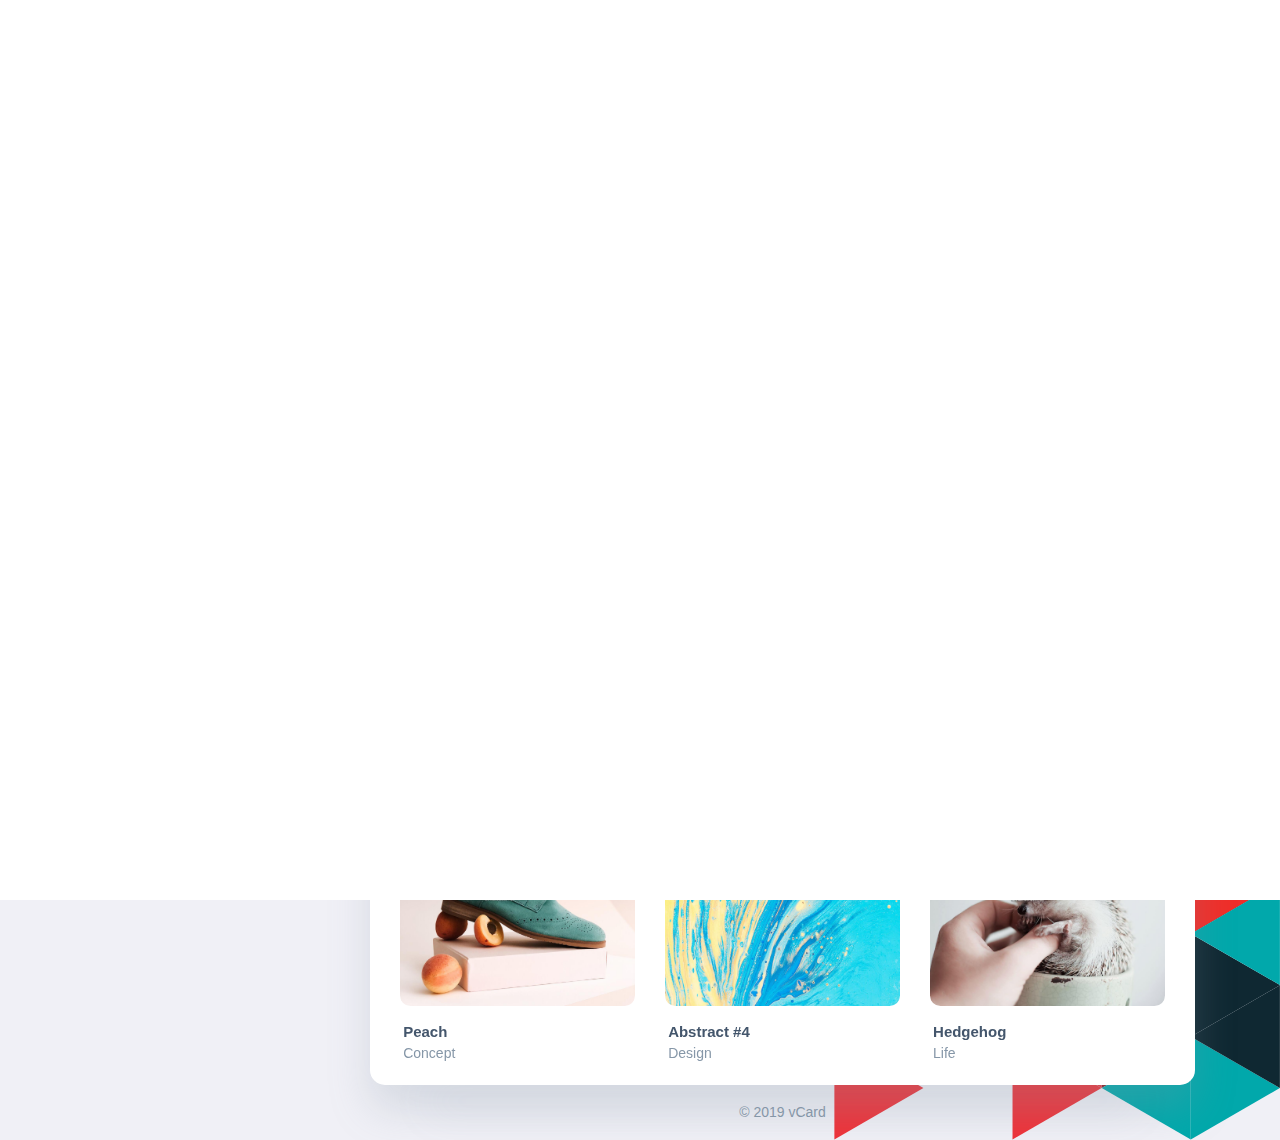
<file: portfolio.html>
﻿<!DOCTYPE html>
<html lang="en">

<head>
    <meta charset="utf-8" />
    <title>vCard - Portfolio</title>

	<!-- Meta Data -->
	<meta http-equiv="X-UA-Compatible" content="IE=edge">
	<meta name="viewport" content="width=device-width, initial-scale=1, shrink-to-fit=no">
	<meta name="format-detection" content="telephone=no"/>
    <meta name="format-detection" content="address=no"/>
    <meta name="author" content="ArtTemplate" />
    <meta name="description" content="vCard" />

    <!-- Twitter data -->
    <meta name="twitter:card" content="summary_large_image">
    <meta name="twitter:site" content="@ArtTemplates">
    <meta name="twitter:title" content="vCard">
    <meta name="twitter:description" content="vCard">
    <meta name="twitter:image" content="assets/images/social.jpg">

    <!-- Open Graph data -->
    <meta property="og:title" content="ArtTemplate" />
    <meta property="og:type" content="website" />
    <meta property="og:url" content="your url website" />
    <meta property="og:image" content="assets/images/social.jpg" />
    <meta property="og:description" content="vCard" />
    <meta property="og:site_name" content="vCard" />

	<!-- Favicons -->
	<link rel="apple-touch-icon" sizes="144x144" href="assets/images/favicons/apple-touch-icon-144x144.png">
	<link rel="apple-touch-icon" sizes="114x114" href="assets/images/favicons/apple-touch-icon-114x114.png">
	<link rel="apple-touch-icon" sizes="72x72" href="assets/images/favicons/apple-touch-icon-72x72.png">
	<link rel="apple-touch-icon" sizes="57x57" href="assets/images/favicons/apple-touch-icon-57x57.png">
	<link rel="shortcut icon" href="assets/images/favicons/favicon.png" type="image/png">

    <!-- Styles -->
	<link rel="stylesheet" type="text/css" href="assets/styles/style.css"/>
    
</head>
<body class="bg-triangles">
    <!-- Preloader -->
    <div class="preloader">
	    <div class="preloader__wrap">
		    <div class="circle-pulse">
                <div class="circle-pulse__1"></div>
                <div class="circle-pulse__2"></div>
            </div>
		    <div class="preloader__progress"><span></span></div>
		</div>
	</div>

    <main class="main">
	    <div class="container gutter-top">
		    <div class="row sticky-parent">
			    <!-- Sidebar -->
                <aside class="col-12 col-md-12 col-xl-3">
				    <div class="sidebar box pb-0 sticky-column">
						<svg class="avatar avatar--180" viewBox="0 0 188 188">
                            <g class="avatar__box">
                                <image xlink:href="assets/img/avatar-1.jpg" height="100%" width="100%" />
                            </g>
                        </svg>
						<div class="text-center">
						    <h3 class="title title--h3 sidebar__user-name"><span class="weight--500">Felecia</span> Brown</h3>
							<div class="badge badge--gray">Creative Director</div>
							
							<!-- Social -->
		                    <div class="social">
		                        <a class="social__link" href="http://www.bootstrapmb.com/"><i class="font-icon icon-facebook"></i></a>
		                        <a class="social__link" href="https://www.behance.com/"><i class="font-icon icon-twitter"></i></a>
		                        <a class="social__link" href="https://www.linkedin.com/"><i class="font-icon icon-linkedin2"></i></a>
		                    </div>
						</div>
						
						<div class="sidebar__info box-inner box-inner--rounded">
		                    <ul class="contacts-block">
					            <li class="contacts-block__item" data-toggle="tooltip" data-placement="top" title="Birthday">
							        <i class="font-icon icon-calendar"></i>March 12, 1995
							    </li>
						        <li class="contacts-block__item" data-toggle="tooltip" data-placement="top" title="Address">
							        <i class="font-icon icon-location"></i>Hong Kong, China
							    </li>
						        <li class="contacts-block__item" data-toggle="tooltip" data-placement="top" title="E-mail">
							        <a href="mailto:example@mail.com"><i class="font-icon icon-envelope"></i>example@mail.com</a>
							    </li>
						        <li class="contacts-block__item" data-toggle="tooltip" data-placement="top" title="Phone">
							        <i class="font-icon icon-phone"></i>+1 (070) 123-4567
							    </li>
						        <li class="contacts-block__item" data-toggle="tooltip" data-placement="top" title="Skype">
							        <a href=""><i class="font-icon icon-skype"></i>Felecia_Brown</a>
							    </li>
					        </ul>
							
							<a class="btn btn--blue-gradient" href="#"><i class="font-icon icon-download"></i> Download CV</a>
						</div>
					</div>	
		        </aside>
		        
				<!-- Content -->
		        <div class="col-12 col-md-12 col-xl-9">
				    <div class="box pb-0">
					    <!-- Menu -->
					    <div class="circle-menu">
						    <div class="hamburger">
                                <div class="line"></div>
                                <div class="line"></div>
                                <div class="line"></div>
                            </div>
						</div>
						<div class="inner-menu">
						    <ul class="nav">
                                <li class="nav__item"><a href="index.html">About</a></li>
								<li class="nav__item"><a href="resume.html">Resume</a></li>
                                <li class="nav__item"><a class="active" href="portfolio.html">Portfolio</a></li>
                                <li class="nav__item"><a href="blog.html">Blog</a></li>
                                <li class="nav__item"><a href="contact.html">Contact</a></li>
                            </ul>
						</div>

					    <!-- About -->
						<div class="pb-2">
		                    <h1 class="title title--h1 title__separate">Portfolio</h1>
					    </div>

						<!-- Gallery -->
						<div class="pb-0">
							<!-- Filter -->
                            <div class="select">
			                    <span class="placeholder">Select category</span>
			                    <ul class="filter">
			                        <li class="filter__item">Category</li>
				                    <li class="filter__item active" data-filter="*"><a class="filter__link active" href="#filter">All</a></li>
				                    <li class="filter__item" data-filter=".category-concept"><a class="filter__link" href="#filter">Concept</a></li>
				                    <li class="filter__item" data-filter=".category-design"><a class="filter__link" href="#filter">Design</a></li>
				                    <li class="filter__item" data-filter=".category-life"><a class="filter__link" href="#filter">Life</a></li>
			                    </ul>
			                    <input type="hidden" name="changemetoo"/>
		                    </div>

							<!-- Content -->
							<div class="gallery-grid js-masonry js-filter-container">
							    <div class="gutter-sizer"></div>
							    <!-- Item 1 -->
							    <figure class="gallery-grid__item category-concept">
								    <div class="gallery-grid__image-wrap">
                                        <img class="gallery-grid__image cover lazyload" src="assets/img/image_01.jpg" data-zoom alt="" />
									</div>
                                    <figcaption class="gallery-grid__caption">
									    <h4 class="title gallery-grid__title">Half Avocado</h4>
										<span class="gallery-grid__category">Concept</span>
									</figcaption>
                                </figure>

							    <!-- Item 2 -->
							    <figure class="gallery-grid__item category-concept">
								    <div class="gallery-grid__image-wrap">
                                        <img class="gallery-grid__image cover lazyload" src="assets/img/image_02.jpg" data-zoom alt="" />
									</div>	
                                    <figcaption class="gallery-grid__caption">
									    <h4 class="title gallery-grid__title">Pink Flamingo</h4>
										<span class="gallery-grid__category">Concept</span>
									</figcaption>
                                </figure>

							    <!-- Item 3 -->
							    <figure class="gallery-grid__item category-design">
								    <div class="gallery-grid__image-wrap">
                                        <img class="gallery-grid__image cover lazyload" src="assets/img/image_03.jpg" data-zoom alt="" />
									</div>	
                                    <figcaption class="gallery-grid__caption">
									    <h4 class="title gallery-grid__title">Abstract</h4>
										<span class="gallery-grid__category">Design</span>
									</figcaption>
                                </figure>

							    <!-- Item 4 -->
							    <figure class="gallery-grid__item category-design">
								    <div class="gallery-grid__image-wrap">
                                        <img class="gallery-grid__image cover lazyload" src="assets/img/image_04.jpg" data-zoom alt="" />
									</div>
									<figcaption class="gallery-grid__caption">
									    <h4 class="title gallery-grid__title">Abstract #2</h4>
										<span class="gallery-grid__category">Design</span>
									</figcaption>
                                </figure>

							    <!-- Item 5 -->
							    <figure class="gallery-grid__item category-design">
								    <div class="gallery-grid__image-wrap">
                                        <img class="gallery-grid__image cover lazyload" src="assets/img/image_05.jpg" data-zoom alt="" />
									</div>
									<figcaption class="gallery-grid__caption">
									    <h4 class="title gallery-grid__title">Abstract #3</h4>
										<span class="gallery-grid__category">Design</span>
									</figcaption>
                                </figure>

							    <!-- Item 6 -->
							    <figure class="gallery-grid__item category-life">
								    <div class="gallery-grid__image-wrap">
                                        <img class="gallery-grid__image cover lazyload" src="assets/img/image_06.jpg" data-zoom alt="" />
									</div>
									<figcaption class="gallery-grid__caption">
									    <h4 class="title gallery-grid__title">Golden Gate</h4>
										<span class="gallery-grid__category">Life</span>
									</figcaption>
                                </figure>

							    <!-- Item 7 -->
							    <figure class="gallery-grid__item category-concept">
								    <div class="gallery-grid__image-wrap">
                                        <img class="gallery-grid__image cover lazyload" src="assets/img/image_07.jpg" data-zoom alt="" />
									</div>
									<figcaption class="gallery-grid__caption">
									    <h4 class="title gallery-grid__title">Peach</h4>
										<span class="gallery-grid__category">Concept</span>
									</figcaption>
                                </figure>

							    <!-- Item 8 -->
							    <figure class="gallery-grid__item category-design">
								    <div class="gallery-grid__image-wrap">
                                        <img class="gallery-grid__image cover lazyload" src="assets/img/image_08.jpg" data-zoom alt="" />
									</div>
									<figcaption class="gallery-grid__caption">
									    <h4 class="title gallery-grid__title">Abstract #4</h4>
										<span class="gallery-grid__category">Design</span>
									</figcaption>
                                </figure>

							    <!-- Item 9 -->
							    <figure class="gallery-grid__item category-life">
								    <div class="gallery-grid__image-wrap">
                                        <img class="gallery-grid__image cover lazyload" src="assets/img/image_09.jpg" data-zoom alt="" />
									</div>
									<figcaption class="gallery-grid__caption">
									    <h4 class="title gallery-grid__title">Hedgehog</h4>
										<span class="gallery-grid__category">Life</span>
									</figcaption>
                                </figure>
							</div>
						</div>
					</div>
					
					<!-- Footer -->
					<footer class="footer">© 2019 vCard</footer>
		        </div>
			</div>
		</div>	
    </main>

    <div class="back-to-top"></div>
	
    <!-- SVG masks -->
    <svg class="svg-defs">
        <clipPath id="avatar-box">
            <path d="M1.85379 38.4859C2.9221 18.6653 18.6653 2.92275 38.4858 1.85453 56.0986.905299 77.2792 0 94 0c16.721 0 37.901.905299 55.514 1.85453 19.821 1.06822 35.564 16.81077 36.632 36.63137C187.095 56.0922 188 77.267 188 94c0 16.733-.905 37.908-1.854 55.514-1.068 19.821-16.811 35.563-36.632 36.631C131.901 187.095 110.721 188 94 188c-16.7208 0-37.9014-.905-55.5142-1.855-19.8205-1.068-35.5637-16.81-36.63201-36.631C.904831 131.908 0 110.733 0 94c0-16.733.904831-37.9078 1.85379-55.5141z"/>
        </clipPath>
        <clipPath id="avatar-hexagon">
             <path d="M0 27.2891c0-4.6662 2.4889-8.976 6.52491-11.2986L31.308 1.72845c3.98-2.290382 8.8697-2.305446 12.8637-.03963l25.234 14.31558C73.4807 18.3162 76 22.6478 76 27.3426V56.684c0 4.6805-2.5041 9.0013-6.5597 11.3186L44.4317 82.2915c-3.9869 2.278-8.8765 2.278-12.8634 0L6.55974 68.0026C2.50414 65.6853 0 61.3645 0 56.684V27.2891z"/>
        </clipPath>		
    </svg>

	<!-- JavaScripts -->
	<script src="assets/js/jquery-3.4.1.min.js"></script>
	<script src="assets/js/plugins.js"></script>
    <script src="assets/js/common.js"></script>

</body>
</html>
</file>
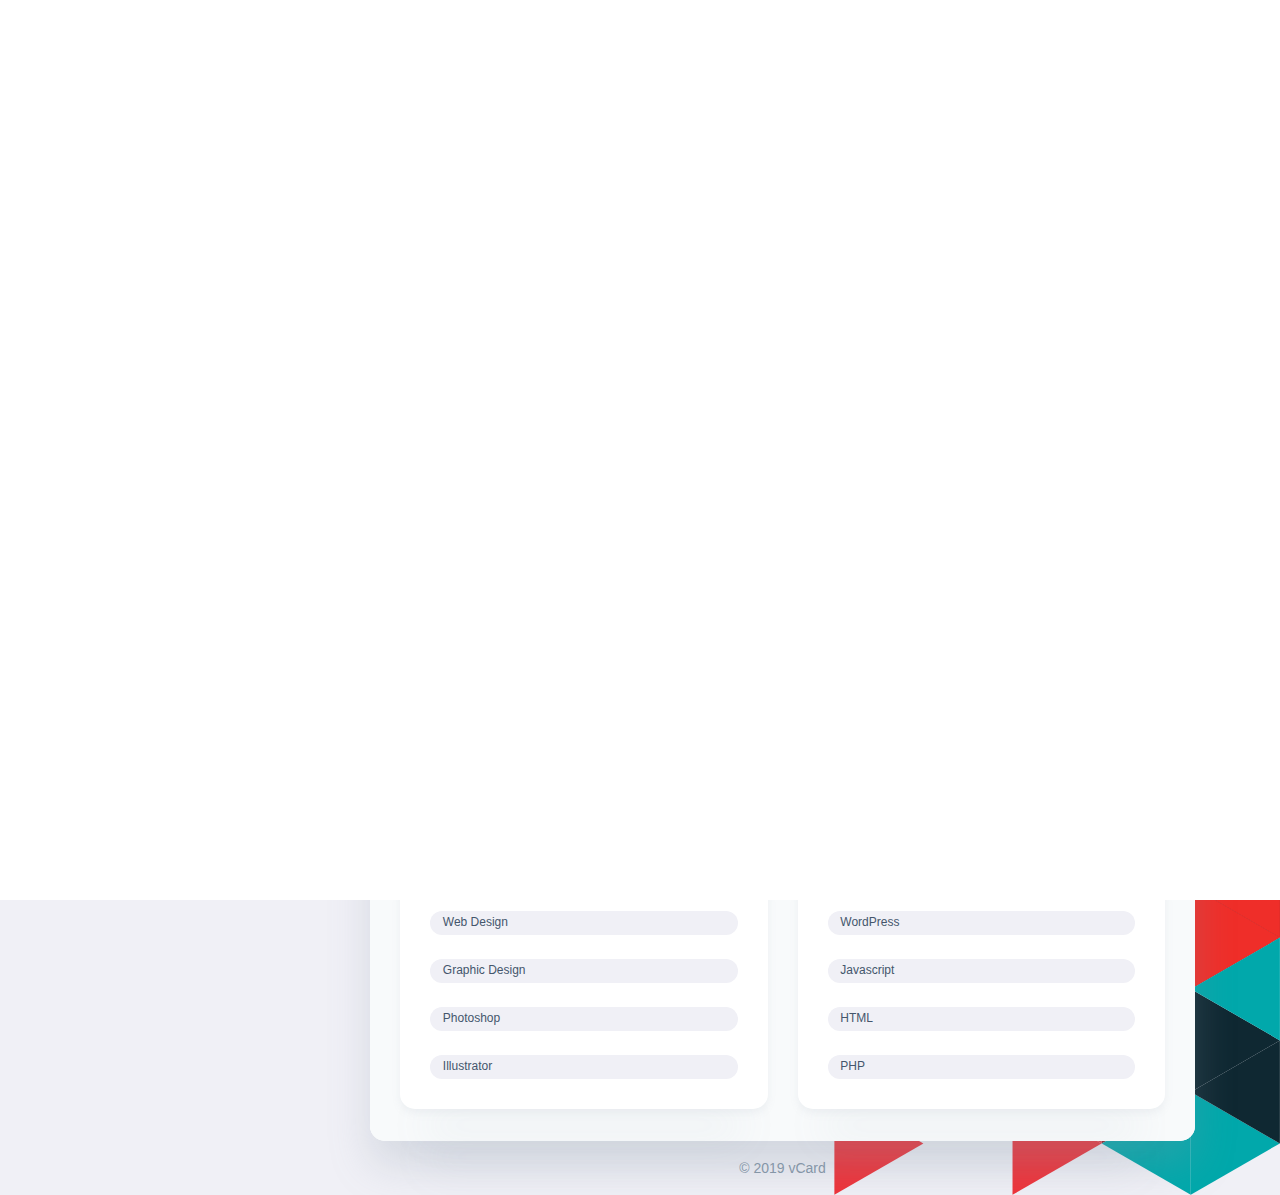
<file: resume.html>
﻿<!DOCTYPE html>
<html lang="en">

<head>
    <meta charset="utf-8" />
    <title>vCard - Resume</title>

	<!-- Meta Data -->
	<meta http-equiv="X-UA-Compatible" content="IE=edge">
	<meta name="viewport" content="width=device-width, initial-scale=1, shrink-to-fit=no">
	<meta name="format-detection" content="telephone=no"/>
    <meta name="format-detection" content="address=no"/>
    <meta name="author" content="ArtTemplate" />
    <meta name="description" content="vCard" />

    <!-- Twitter data -->
    <meta name="twitter:card" content="summary_large_image">
    <meta name="twitter:site" content="@ArtTemplates">
    <meta name="twitter:title" content="vCard">
    <meta name="twitter:description" content="vCard">
    <meta name="twitter:image" content="assets/images/social.jpg">

    <!-- Open Graph data -->
    <meta property="og:title" content="ArtTemplate" />
    <meta property="og:type" content="website" />
    <meta property="og:url" content="your url website" />
    <meta property="og:image" content="assets/images/social.jpg" />
    <meta property="og:description" content="vCard" />
    <meta property="og:site_name" content="vCard" />

	<!-- Favicons -->
	<link rel="apple-touch-icon" sizes="144x144" href="assets/images/favicons/apple-touch-icon-144x144.png">
	<link rel="apple-touch-icon" sizes="114x114" href="assets/images/favicons/apple-touch-icon-114x114.png">
	<link rel="apple-touch-icon" sizes="72x72" href="assets/images/favicons/apple-touch-icon-72x72.png">
	<link rel="apple-touch-icon" sizes="57x57" href="assets/images/favicons/apple-touch-icon-57x57.png">
	<link rel="shortcut icon" href="assets/images/favicons/favicon.png" type="image/png">

    <!-- Styles -->
	<link rel="stylesheet" type="text/css" href="assets/styles/style.css"/>
    
</head>
<body class="bg-triangles">
    <!-- Preloader -->
    <div class="preloader">
	    <div class="preloader__wrap">
		    <div class="circle-pulse">
                <div class="circle-pulse__1"></div>
                <div class="circle-pulse__2"></div>
            </div>
		    <div class="preloader__progress"><span></span></div>
		</div>
	</div>

    <main class="main">
	    <div class="container gutter-top">
		    <div class="row sticky-parent">
			    <!-- Sidebar -->
                <aside class="col-12 col-md-12 col-xl-3">
				    <div class="sidebar box pb-0 sticky-column">
						<svg class="avatar avatar--180" viewBox="0 0 188 188">
                            <g class="avatar__box">
                                <image xlink:href="assets/img/avatar-1.jpg" height="100%" width="100%" />
                            </g>
                        </svg>
						<div class="text-center">
						    <h3 class="title title--h3 sidebar__user-name"><span class="weight--500">Felecia</span> Brown</h3>
							<div class="badge badge--gray">Creative Director</div>
							
							<!-- Social -->
		                    <div class="social">
		                        <a class="social__link" href="http://www.bootstrapmb.com/"><i class="font-icon icon-facebook"></i></a>
		                        <a class="social__link" href="https://www.behance.com/"><i class="font-icon icon-twitter"></i></a>
		                        <a class="social__link" href="https://www.linkedin.com/"><i class="font-icon icon-linkedin2"></i></a>
		                    </div>
						</div>
						
						<div class="sidebar__info box-inner box-inner--rounded">
		                    <ul class="contacts-block">
					            <li class="contacts-block__item" data-toggle="tooltip" data-placement="top" title="Birthday">
							        <i class="font-icon icon-calendar"></i>March 12, 1995
							    </li>
						        <li class="contacts-block__item" data-toggle="tooltip" data-placement="top" title="Address">
							        <i class="font-icon icon-location"></i>Hong Kong, China
							    </li>
						        <li class="contacts-block__item" data-toggle="tooltip" data-placement="top" title="E-mail">
							        <a href="mailto:example@mail.com"><i class="font-icon icon-envelope"></i>example@mail.com</a>
							    </li>
						        <li class="contacts-block__item" data-toggle="tooltip" data-placement="top" title="Phone">
							        <i class="font-icon icon-phone"></i>+1 (070) 123-4567
							    </li>
						        <li class="contacts-block__item" data-toggle="tooltip" data-placement="top" title="Skype">
							        <a href=""><i class="font-icon icon-skype"></i>Felecia_Brown</a>
							    </li>
					        </ul>
							
							<a class="btn btn--blue-gradient" href="#"><i class="font-icon icon-download"></i> Download CV</a>
						</div>
					</div>	
		        </aside>
		        
				<!-- Content -->
		        <div class="col-12 col-md-12 col-xl-9">
				    <div class="box pb-0">
					    <!-- Menu -->
					    <div class="circle-menu">
						    <div class="hamburger">
                                <div class="line"></div>
                                <div class="line"></div>
                                <div class="line"></div>
                            </div>
						</div>
						<div class="inner-menu">
						    <ul class="nav">
                                <li class="nav__item"><a href="index.html">About</a></li>
								<li class="nav__item"><a class="active" href="resume.html">Resume</a></li>
                                <li class="nav__item"><a href="portfolio.html">Portfolio</a></li>
                                <li class="nav__item"><a href="blog.html">Blog</a></li>
                                <li class="nav__item"><a href="contact.html">Contact</a></li>
                            </ul>
						</div>
						
					    <!-- About -->
						<div class="pb-3">
		                    <h1 class="title title--h1 title__separate">Resume</h1>
					    </div>
						
						<!-- Experience -->
						<div class="pb-0">
							<div class="row">
							    <div class="col-12 col-lg-6">
								    <h2 class="title title--h3"><img class="title-icon" src="assets/icons/icon-education.svg" alt="" /> Education</h2>
									<div class="timeline">
									    <!-- Item -->
									    <article class="timeline__item">
									        <h5 class="title title--h5 timeline__title">University School of the Arts</h5>
										    <span class="timeline__period">2007 — 2009</span>
										    <p class="timeline__description">Nemo enims ipsam voluptatem, blanditiis praesentium voluptum delenit atque corrupti, quos dolores et quas molestias exceptur.</p>
										</article>
                                        
										<!-- Item -->
									    <article class="timeline__item">
									        <h5 class="title title--h5 timeline__title">New York Academy of Art</h5>
										    <span class="timeline__period">2005 — 2007</span>
										    <p class="timeline__description">Ratione voluptatem sequi nesciunt, facere quisquams facere menda ossimus, omnis voluptas assumenda est omnis..</p>
										</article>
                                        
										<!-- Item -->
									    <article class="timeline__item">
									        <h5 class="title title--h5 timeline__title">High School of Art and Design</h5>
										    <span class="timeline__period">2003 — 2005</span>
										    <p class="timeline__description">Duis aute irure dolor in reprehenderit in voluptate, quila voluptas  mag odit aut fugit, sed consequuntur magni dolores eos.</p>
										</article>
									</div>	
								</div>
								
							    <div class="col-12 col-lg-6">
								    <h2 class="title title--h3"><img class="title-icon" src="assets/icons/icon-experience.svg" alt="" /> Experience</h2>
									<div class="timeline">
									    <!-- Item -->
									    <article class="timeline__item">
									        <h5 class="title title--h5 timeline__title">Creative Director</h5>
										    <span class="timeline__period">2015 — Present</span>
										    <p class="timeline__description">Nemo enim ipsam voluptatem blanditiis praesentium voluptum delenit atque corrupti, quos dolores et qvuas molestias exceptur.</p>
										</article>
                                        
										<!-- Item -->
									    <article class="timeline__item">
									        <h5 class="title title--h5 timeline__title">Art Director</h5>
										    <span class="timeline__period">2013 — 2015</span>
										    <p class="timeline__description">Nemo enims ipsam voluptatem, blanditiis praesentium voluptum delenit atque corrupti, quos dolores et quas molestias exceptur.</p>
										</article>
                                        
										<!-- Item -->
									    <article class="timeline__item">
									        <h5 class="title title--h5 timeline__title">Web Designer</h5>
										    <span class="timeline__period">2010 — 2013</span>
										    <p class="timeline__description">Nemo enims ipsam voluptatem, blanditiis praesentium voluptum delenit atque corrupti, quos dolores et quas molestias exceptur.</p>
										</article>
									</div>
								</div>
							</div>
						</div>
						
						<!-- Skills -->
						<div class="box-inner box-inner--rounded">
						    <div class="row">
							    <div class="col-12 col-lg-6">
						            <h2 class="title title--h3">Design Skills</h2>
									<div class="box box__second">
									    <!-- Progress -->
									    <div class="progress">
                                            <div class="progress-bar" role="progressbar" aria-valuenow="80" aria-valuemin="0" aria-valuemax="100">
											    <div class="progress-text"><span>Web Design</span><span>80%</span></div>
											</div>
											<div class="progress-text"><span>Web Design</span></div>
                                        </div>
										
									    <!-- Progress -->
									    <div class="progress">
                                            <div class="progress-bar" role="progressbar" aria-valuenow="75" aria-valuemin="0" aria-valuemax="100">
											    <div class="progress-text"><span>Graphic Design</span><span>75%</span></div>
											</div>
											<div class="progress-text"><span>Graphic Design</span></div>
                                        </div>
										
									    <!-- Progress -->
									    <div class="progress">
                                            <div class="progress-bar" role="progressbar" aria-valuenow="90" aria-valuemin="0" aria-valuemax="100">
											    <div class="progress-text"><span>Photoshop</span><span>90%</span></div>
											</div>
											<div class="progress-text"><span>Photoshop</span></div>
                                        </div>
										
									    <!-- Progress -->
									    <div class="progress">
                                            <div class="progress-bar" role="progressbar" aria-valuenow="50" aria-valuemin="0" aria-valuemax="100">
											    <div class="progress-text"><span>Illustrator</span><span>50%</span></div>
											</div>
											<div class="progress-text"><span>Illustrator</span></div>
                                        </div>
									</div>
                                </div>
								
							    <div class="col-12 col-lg-6 mt-4 mt-lg-0">
						            <h2 class="title title--h3">Coding Skills</h2>
									<div class="box box__second">
									    <!-- Progress -->
									    <div class="progress">
                                            <div class="progress-bar" role="progressbar" aria-valuenow="70" aria-valuemin="0" aria-valuemax="100">
											    <div class="progress-text"><span>WordPress</span><span>70%</span></div>
											</div>
											<div class="progress-text"><span>WordPress</span></div>
                                        </div>
										
									    <!-- Progress -->
									    <div class="progress">
                                            <div class="progress-bar" role="progressbar" aria-valuenow="70" aria-valuemin="0" aria-valuemax="100">
											    <div class="progress-text"><span>Javascript</span><span>70%</span></div>
											</div>
											<div class="progress-text"><span>Javascript</span></div>
                                        </div>
										
									    <!-- Progress -->
									    <div class="progress">
                                            <div class="progress-bar" role="progressbar" aria-valuenow="100" aria-valuemin="0" aria-valuemax="100">
											    <div class="progress-text"><span>HTML</span><span>100%</span></div>
											</div>
											<div class="progress-text"><span>HTML</span></div>
                                        </div>
										
									    <!-- Progress -->
									    <div class="progress">
                                            <div class="progress-bar" role="progressbar" aria-valuenow="30" aria-valuemin="0" aria-valuemax="100">
											    <div class="progress-text"><span>PHP</span><span>30%</span></div>
											</div>
											<div class="progress-text"><span>PHP</span></div>
                                        </div>
									</div>
                                </div>
							</div>
						</div>
					</div>
					
					<!-- Footer -->
					<footer class="footer">© 2019 vCard</footer>
		        </div>
			</div>
		</div>
    </main>

    <div class="back-to-top"></div>
	
    <!-- SVG masks -->
    <svg class="svg-defs">
        <clipPath id="avatar-box">
            <path d="M1.85379 38.4859C2.9221 18.6653 18.6653 2.92275 38.4858 1.85453 56.0986.905299 77.2792 0 94 0c16.721 0 37.901.905299 55.514 1.85453 19.821 1.06822 35.564 16.81077 36.632 36.63137C187.095 56.0922 188 77.267 188 94c0 16.733-.905 37.908-1.854 55.514-1.068 19.821-16.811 35.563-36.632 36.631C131.901 187.095 110.721 188 94 188c-16.7208 0-37.9014-.905-55.5142-1.855-19.8205-1.068-35.5637-16.81-36.63201-36.631C.904831 131.908 0 110.733 0 94c0-16.733.904831-37.9078 1.85379-55.5141z"/>
        </clipPath>
        <clipPath id="avatar-hexagon">
             <path d="M0 27.2891c0-4.6662 2.4889-8.976 6.52491-11.2986L31.308 1.72845c3.98-2.290382 8.8697-2.305446 12.8637-.03963l25.234 14.31558C73.4807 18.3162 76 22.6478 76 27.3426V56.684c0 4.6805-2.5041 9.0013-6.5597 11.3186L44.4317 82.2915c-3.9869 2.278-8.8765 2.278-12.8634 0L6.55974 68.0026C2.50414 65.6853 0 61.3645 0 56.684V27.2891z"/>
        </clipPath>		
    </svg>

	<!-- JavaScripts -->
	<script src="assets/js/jquery-3.4.1.min.js"></script>
	<script src="assets/js/plugins.js"></script>
    <script src="assets/js/common.js"></script>

</body>
</html>
</file>
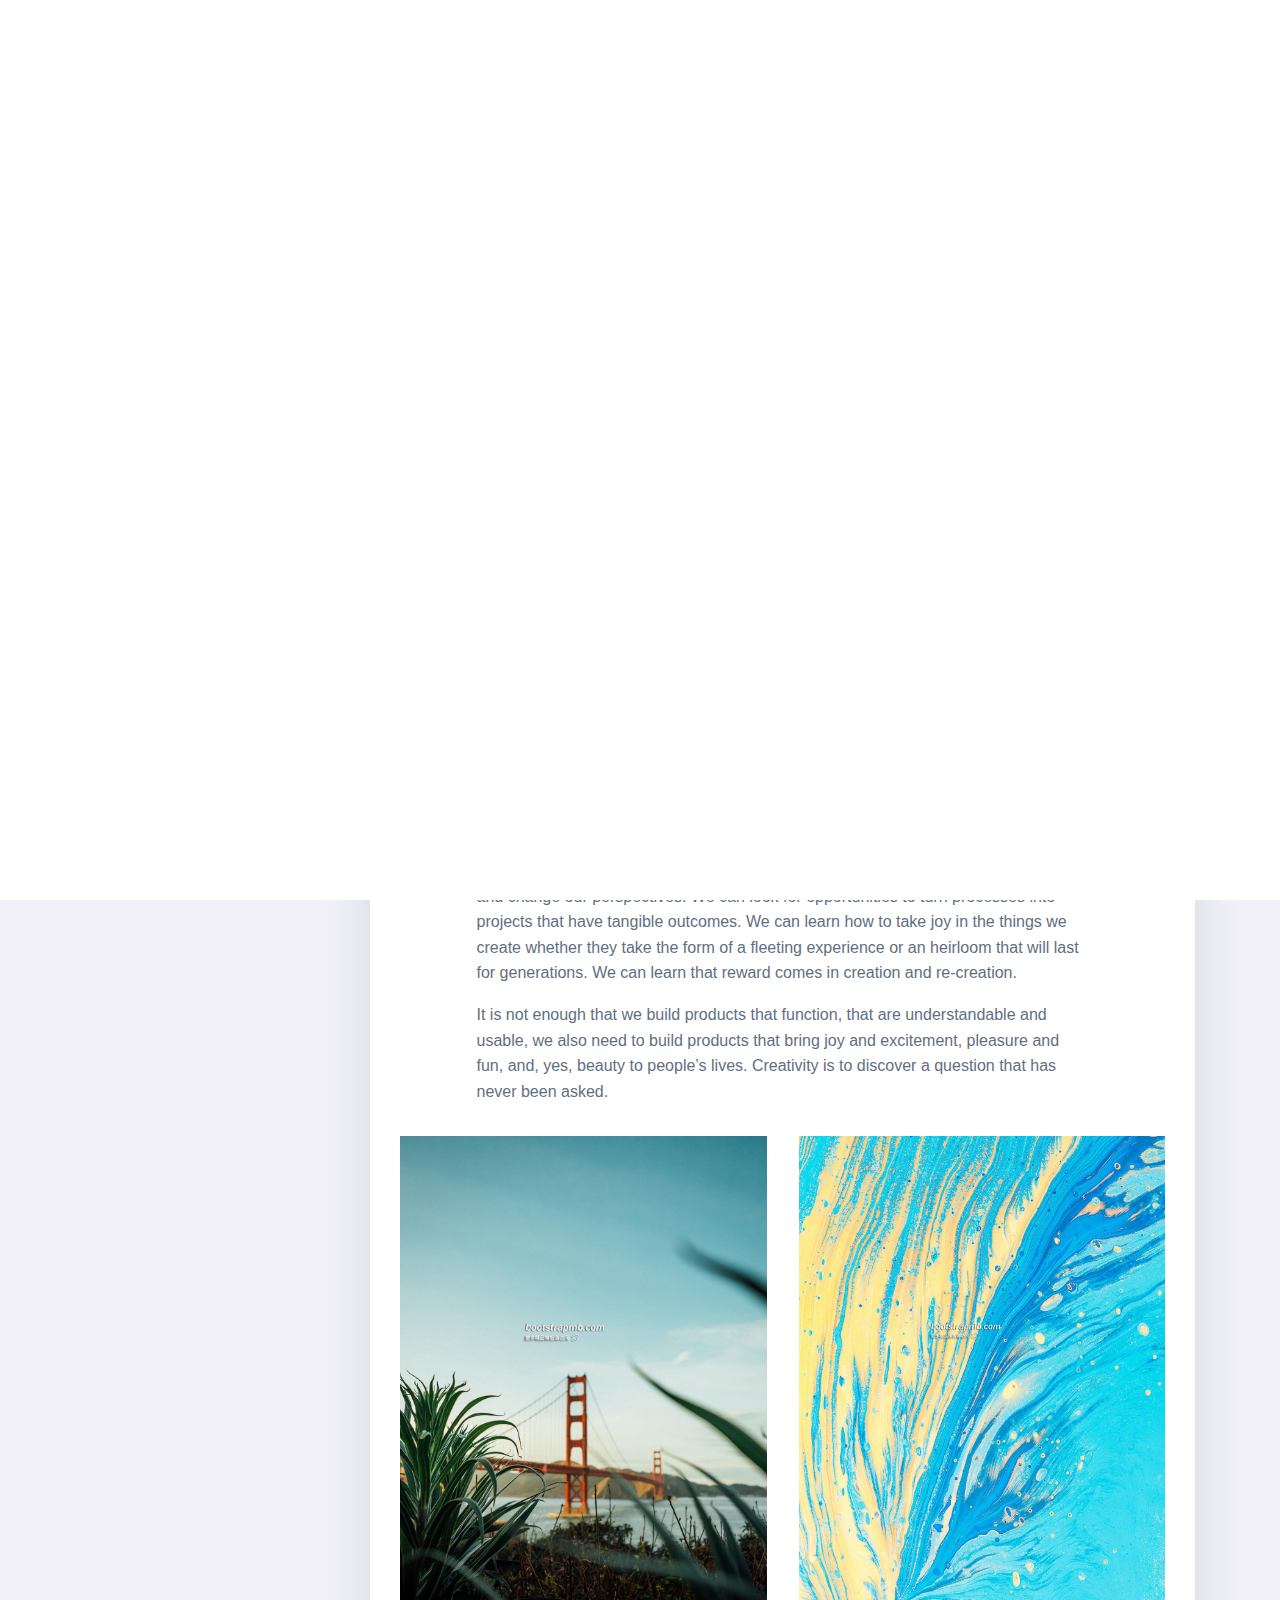
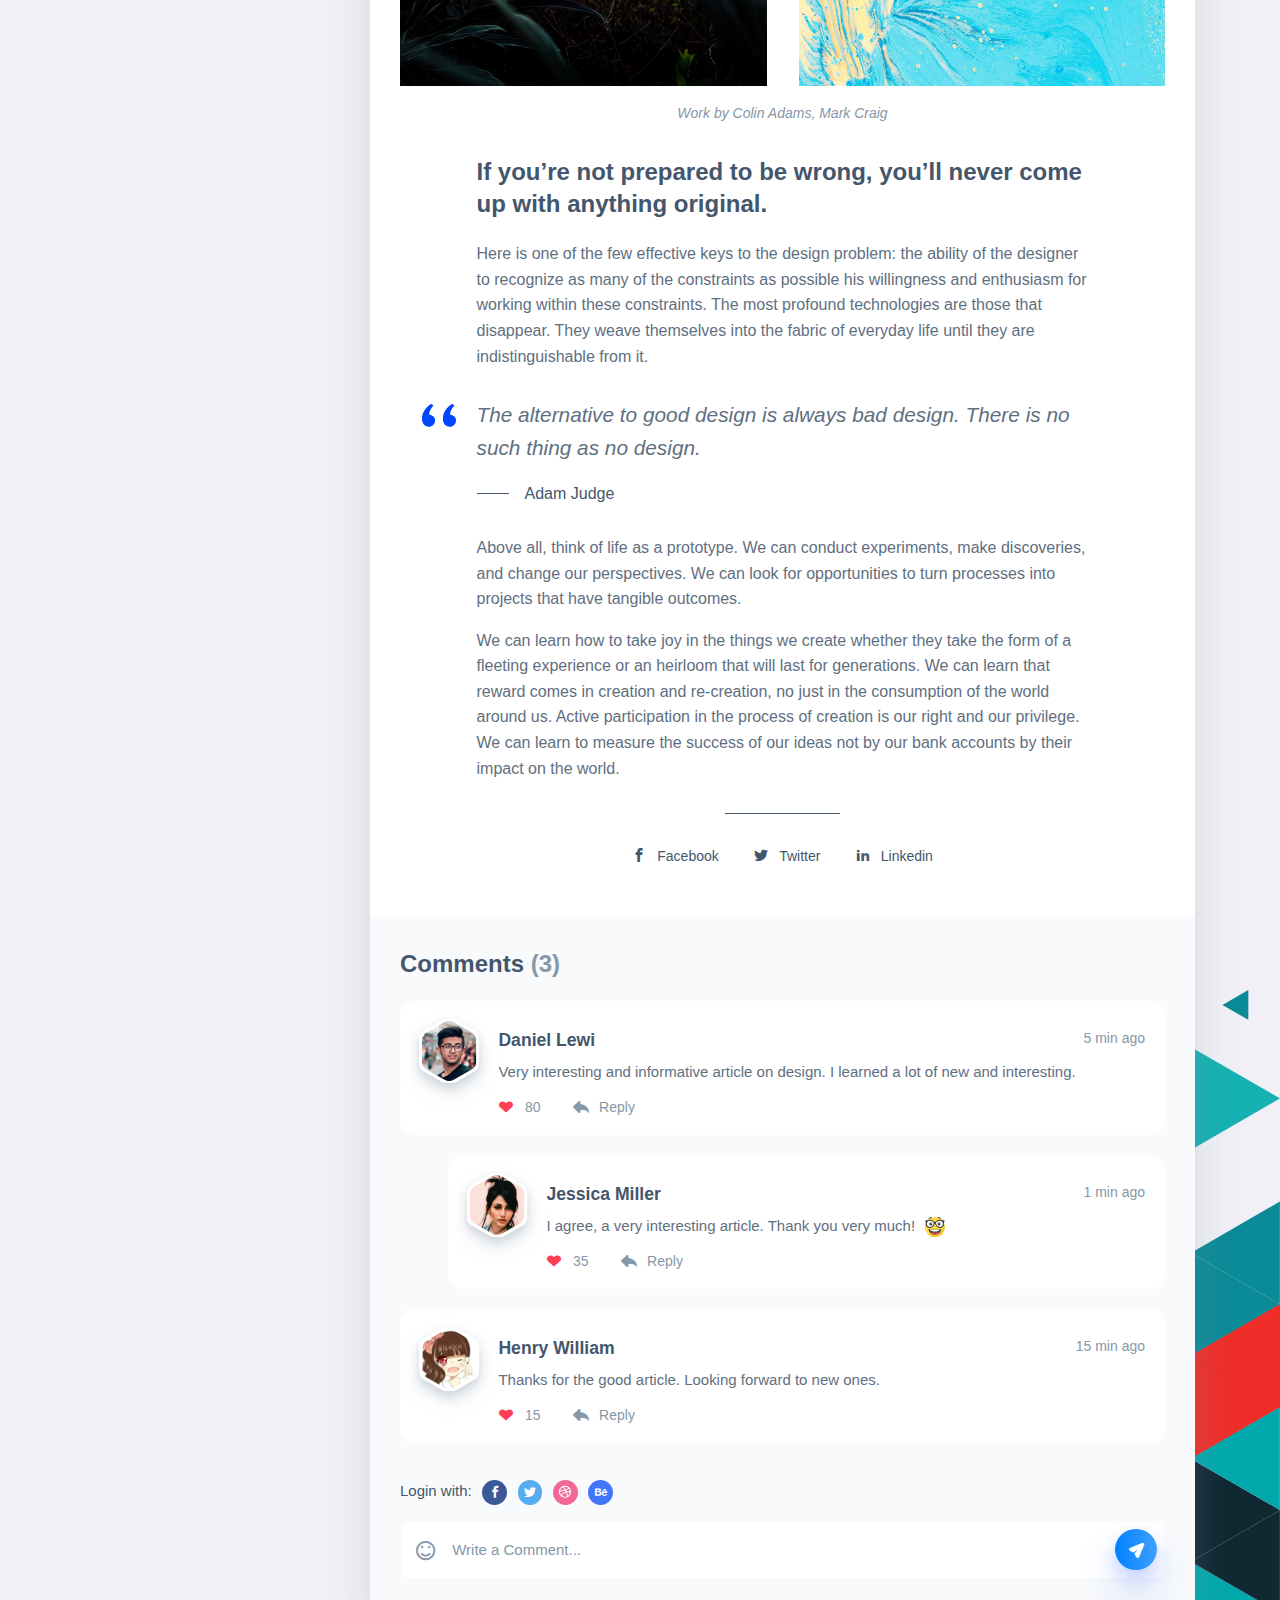
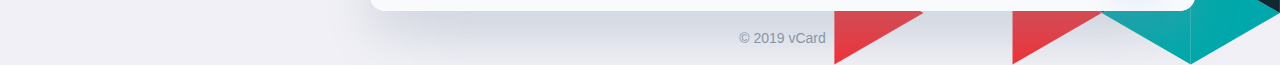
<file: single-post.html>
﻿
<!DOCTYPE html>
<html lang="en">

<head>
    <meta charset="utf-8" />
    <title>vCard - Post</title>

    <!-- Meta Data -->
    <meta http-equiv="X-UA-Compatible" content="IE=edge">
    <meta name="viewport" content="width=device-width, initial-scale=1, shrink-to-fit=no">
    <meta name="format-detection" content="telephone=no" />
    <meta name="format-detection" content="address=no" />
    <meta name="author" content="ArtTemplate" />
    <meta name="description" content="vCard" />

    <!-- Twitter data -->
    <meta name="twitter:card" content="summary_large_image">
    <meta name="twitter:site" content="@ArtTemplates">
    <meta name="twitter:title" content="vCard">
    <meta name="twitter:description" content="vCard">
    <meta name="twitter:image" content="assets/images/social.jpg">

    <!-- Open Graph data -->
    <meta property="og:title" content="ArtTemplate" />
    <meta property="og:type" content="website" />
    <meta property="og:url" content="your url website" />
    <meta property="og:image" content="assets/images/social.jpg" />
    <meta property="og:description" content="vCard" />
    <meta property="og:site_name" content="vCard" />

    <!-- Favicons -->
    <link rel="apple-touch-icon" sizes="144x144" href="assets/images/favicons/apple-touch-icon-144x144.png">
    <link rel="apple-touch-icon" sizes="114x114" href="assets/images/favicons/apple-touch-icon-114x114.png">
    <link rel="apple-touch-icon" sizes="72x72" href="assets/images/favicons/apple-touch-icon-72x72.png">
    <link rel="apple-touch-icon" sizes="57x57" href="assets/images/favicons/apple-touch-icon-57x57.png">
    <link rel="shortcut icon" href="assets/images/favicons/favicon.png" type="image/png">

    <!-- Styles -->
    <link rel="stylesheet" type="text/css" href="assets/styles/style.css" />
  
</head>
<body class="bg-triangles">
    <!-- Preloader -->
    <div class="preloader">
        <div class="preloader__wrap">
            <div class="circle-pulse">
                <div class="circle-pulse__1"></div>
                <div class="circle-pulse__2"></div>
            </div>
            <div class="preloader__progress"><span></span></div>
        </div>
    </div>

    <!-- Scroll Indicator -->
    <div class="scroll-line"></div>

    <main class="main">
        <div class="container gutter-top">
            <div class="row sticky-parent">
                <!-- Sidebar -->
                <aside class="col-12 col-md-12 col-xl-3">
                    <div class="sidebar box pb-0 sticky-column">
                        <svg class="avatar avatar--180" viewBox="0 0 188 188">
                            <g class="avatar__box">
                                <image xlink:href="assets/img/avatar-1.jpg" height="100%" width="100%" />
                            </g>
                        </svg>
                        <div class="text-center">
                            <h3 class="title title--h3 sidebar__user-name"><span class="weight--500">Felecia</span> Brown</h3>
                            <div class="badge badge--gray">Creative Director</div>

                            <!-- Social -->
                            <div class="social">
                                <a class="social__link" href="https://www.facebook.com/"><i class="font-icon icon-facebook"></i></a>
                                <a class="social__link" href="https://www.behance.com/"><i class="font-icon icon-twitter"></i></a>
                                <a class="social__link" href="https://www.linkedin.com/"><i class="font-icon icon-linkedin2"></i></a>
                            </div>
                        </div>

                        <div class="sidebar__info box-inner box-inner--rounded">
                            <ul class="contacts-block">
                                <li class="contacts-block__item" data-toggle="tooltip" data-placement="top" title="Birthday">
                                    <i class="font-icon icon-calendar"></i>March 12, 1995
                                </li>
                                <li class="contacts-block__item" data-toggle="tooltip" data-placement="top" title="Address">
                                    <i class="font-icon icon-location"></i>Hong Kong, China
                                </li>
                                <li class="contacts-block__item" data-toggle="tooltip" data-placement="top" title="E-mail">
                                    <a href="mailto:example@mail.com"><i class="font-icon icon-envelope"></i>example@mail.com</a>
                                </li>
                                <li class="contacts-block__item" data-toggle="tooltip" data-placement="top" title="Phone">
                                    <i class="font-icon icon-phone"></i>+1 (070) 123-4567
                                </li>
                                <li class="contacts-block__item" data-toggle="tooltip" data-placement="top" title="Skype">
                                    <a href="skype:skype-example"><i class="font-icon icon-skype"></i>Felecia_Brown</a>
                                </li>
                            </ul>

                            <a class="btn btn--blue-gradient" href="#"><i class="font-icon icon-download"></i> Download CV</a>
                        </div>
                    </div>
                </aside>

                <!-- Content -->
                <div class="col-12 col-md-12 col-xl-9">
                    <div class="box pb-0">
                        <!-- Menu -->
                        <div class="circle-menu">
                            <div class="hamburger">
                                <div class="line"></div>
                                <div class="line"></div>
                                <div class="line"></div>
                            </div>
                        </div>
                        <div class="inner-menu js-menu">
                            <ul class="nav">
                                <li class="nav__item"><a href="about.html">About</a></li>
                                <li class="nav__item"><a href="resume.html">Resume</a></li>
                                <li class="nav__item"><a href="portfolio.html">Portfolio</a></li>
                                <li class="nav__item"><a class="active" href="blog.html">Blog</a></li>
                                <li class="nav__item"><a href="contact.html">Contact</a></li>
                            </ul>
                        </div>

                        <!-- Post -->
                        <div class="pb-3">
                            <header class="header-post">
                                <div class="header-post__date">Sep 15, 2019</div>
                                <h1 class="title title--h1">Design Conferences in 2019</h1>
                                <div class="header-post__image-wrap">
                                    <img class="cover lazyload" src="assets/img/image_02.jpg" alt="" />
                                </div>
                            </header>
                            <div class="caption-post">
                                <p>Above all, think of life as a prototype. We can conduct experiments, make discoveries, and change our perspectives. We can look for opportunities to turn processes into projects that have tangible outcomes. We can learn how to take joy in the things we create whether they take the form of a fleeting experience or an heirloom that will last for generations. We can learn that reward comes in creation and re-creation.</p>
                                <p>It is not enough that we build products that function, that are understandable and usable, we also need to build products that bring joy and excitement, pleasure and fun, and, yes, beauty to people’s lives. Creativity is to discover a question that has never been asked.</p>
                            </div>
                            <div class="gallery-post">
                                <img class="gallery-post__item cover lazyload" src="assets/img/image_06.jpg" data-zoom alt="" />
                                <img class="gallery-post__item cover lazyload" src="assets/img/image_08.jpg" data-zoom alt="" />
                                <div class="gallery-post__caption">Work by <a href="#">Colin Adams</a>, <a href="#">Mark Craig</a></div>
                            </div>
                            <div class="caption-post">
                                <h3 class="title title--h3">If you’re not prepared to be wrong, you’ll never come up with anything original.</h3>
                                <p>Here is one of the few effective keys to the design problem: the ability of the designer to recognize as many of the constraints as possible his willingness and enthusiasm for working within these constraints. The most profound technologies are those that disappear. They weave themselves into the fabric of everyday life until they are indistinguishable from it.</p>
                                <blockquote class="block-quote">
                                    <p>The alternative to good design is always bad design. There is no such thing as no design.</p>
                                    <span class="block-quote__author">Adam Judge</span>
                                </blockquote>
                                <p>Above all, think of life as a prototype. We can conduct experiments, make discoveries, and change our perspectives. We can look for opportunities to turn processes into projects that have tangible outcomes.</p>
                                <p>We can learn how to take joy in the things we create whether they take the form of a fleeting experience or an heirloom that will last for generations. We can learn that reward comes in creation and re-creation, no just in the consumption of the world around us. Active participation in the process of creation is our right and our privilege. We can learn to measure the success of our ideas not by our bank accounts by their impact on the world.</p>
                            </div>
                            <footer class="footer-post">
                                <a class="footer-post__share" href="http://facebook.com"><i class="font-icon icon-facebook"></i><span>Facebook</span></a>
                                <a class="footer-post__share" href="http://twitter.com"><i class="font-icon icon-twitter"></i><span>Twitter</span></a>
                                <a class="footer-post__share" href="http://linkedin.com"><i class="font-icon icon-linkedin2"></i><span>Linkedin</span></a>
                            </footer>
                        </div>

                        <div class="box-inner box-inner--rounded">
                            <h2 class="title title--h3">Comments <span class="color--light">(3)</span></h2>

                            <!-- Comment -->
                            <div class="comment-box">
                                <div class="comment-box__inner">
                                    <svg class="avatar avatar--60" viewBox="0 0 84 84">
                                        <g class="avatar__hexagon">
                                            <image xlink:href="assets/img/avatar-2.jpg" height="100%" width="100%" />
                                        </g>
                                    </svg>
                                    <div class="comment-box__body">
                                        <h5 class="comment-box__details"><span>Daniel Lewi</span><span class="comment-box__details-date">5 min ago</span></h5>
                                        <p>Very interesting and informative article on design. I learned a lot of new and interesting.</p>

                                        <ul class="comment-box__footer">
                                            <li><i class="font-icon icon-like-fill"></i> <span>80</span></li>
                                            <li><i class="font-icon icon-reply"></i> <span>Reply</span></li>
                                        </ul>
                                    </div>
                                </div>

                                <!-- Comment -->
                                <div class="comment-box">
                                    <div class="comment-box__inner">
                                        <svg class="avatar avatar--60" viewBox="0 0 84 84">
                                            <g class="avatar__hexagon">
                                                <image xlink:href="assets/img/avatar-3.jpg" height="100%" width="100%" />
                                            </g>
                                        </svg>
                                        <div class="comment-box__body">
                                            <h5 class="comment-box__details"><span>Jessica Miller</span><span class="comment-box__details-date">1 min ago</span></h5>
                                            <p>I agree, a very interesting article. Thank you very much! <img class="emoji" src="assets/icons/emoji/emoji-nerd.svg" alt="nerd" /></p>

                                            <ul class="comment-box__footer">
                                                <li><i class="font-icon icon-like-fill"></i> <span>35</span></li>
                                                <li><i class="font-icon icon-reply"></i> <span>Reply</span></li>
                                            </ul>
                                        </div>
                                    </div>
                                </div>
                            </div>

                            <!-- Comment -->
                            <div class="comment-box">
                                <div class="comment-box__inner">
                                    <svg class="avatar avatar--60" viewBox="0 0 84 84">
                                        <g class="avatar__hexagon">
                                            <image xlink:href="assets/img/avatar-6.jpg" height="100%" width="100%" />
                                        </g>
                                    </svg>
                                    <div class="comment-box__body">
                                        <h5 class="comment-box__details"><span>Henry William</span><span class="comment-box__details-date">15 min ago</span></h5>
                                        <p>Thanks for the good article. Looking forward to new ones.</p>

                                        <ul class="comment-box__footer">
                                            <li><i class="font-icon icon-like-fill"></i> <span>15</span></li>
                                            <li><i class="font-icon icon-reply"></i> <span>Reply</span></li>
                                        </ul>
                                    </div>
                                </div>
                            </div>

                            <!-- Comment form -->
                            <ul class="social-auth">
                                <li class="social-auth__item">Login with:</li>
                                <li class="social-auth__item"><a class="social-auth__link" href="#"><i class="font-icon icon-facebook"></i></a></li>
                                <li class="social-auth__item"><a class="social-auth__link" href="#"><i class="font-icon icon-twitter"></i></a></li>
                                <li class="social-auth__item"><a class="social-auth__link" href="#"><i class="font-icon icon-dribbble"></i></a></li>
                                <li class="social-auth__item"><a class="social-auth__link" href="#"><i class="font-icon icon-behance"></i></a></li>
                            </ul>
                            <form class="comment-form">
                                <textarea id="commentForm" class="textarea textarea--white form-control" required="required" placeholder="Write a Comment..." rows="1"></textarea>
                                <button type="submit" class="btn"><i class="font-icon icon-send"></i></button>
                                <div class="dropdown dropup">
                                    <i class="font-icon icon-smile" id="dropdownEmoji" data-toggle="dropdown" aria-haspopup="true"></i>
                                    <div class="dropdown-menu dropdown-menu-center" aria-labelledby="dropdownEmoji">
                                        <div class="emoji-wrap">
                                            <img class="emoji" src="assets/icons/emoji/emoji-laughing.svg" title=":laughing:" alt="laughing" />
                                            <img class="emoji" src="assets/icons/emoji/emoji-happy-2.svg" title=":happy 2:" alt="happy 2" />
                                            <img class="emoji" src="assets/icons/emoji/emoji-crazy.svg" title=":crazy:" alt="crazy" />
                                            <img class="emoji" src="assets/icons/emoji/emoji-bad.svg" title=":bad:" alt="bad" />
                                            <img class="emoji" src="assets/icons/emoji/emoji-angry.svg" title=":angry:" alt="angry" />
                                            <img class="emoji" src="assets/icons/emoji/emoji-happy.svg" title="happy" alt="happy" />
                                            <img class="emoji" src="assets/icons/emoji/emoji-thinking.svg" title=":thinking:" alt="thinking" />
                                            <img class="emoji" src="assets/icons/emoji/emoji-sad.svg" title=":sad:" alt="sad" />
                                            <img class="emoji" src="assets/icons/emoji/emoji-pressure.svg" title=":pressure:" alt="pressure" />
                                            <img class="emoji" src="assets/icons/emoji/emoji-in-love.svg" title=":in love:" alt="in love" />
                                            <img class="emoji" src="assets/icons/emoji/emoji-nerd.svg" title=":laughing:" alt="nerd" />
                                            <img class="emoji" src="assets/icons/emoji/emoji-happy-3.svg" title=":happy 3:" alt="happy 3" />
                                            <img class="emoji" src="assets/icons/emoji/emoji-shocked.svg" title=":shocked:" alt="shocked" />
                                            <img class="emoji" src="assets/icons/emoji/emoji-wink.svg" title=":wink:" alt="wink" />
                                            <img class="emoji" src="assets/icons/emoji/emoji-sweating.svg" title=":sweating:" alt="sweating" />
                                            <img class="emoji" src="assets/icons/emoji/emoji-shocked-2.svg" title=":shocked 2:" alt="shocked 2" />
                                            <img class="emoji" src="assets/icons/emoji/emoji-shocked-3.svg" title=":shocked 3:" alt="shocked 3" />
                                            <img class="emoji" src="assets/icons/emoji/emoji-sad-2.svg" title=":sad 2:" alt="sad 2" />
                                        </div>
                                    </div>
                                </div>
                            </form>

                        </div>
                    </div>

                    <!-- Footer -->
                    <footer class="footer">© 2019 vCard</footer>
                </div>

            </div>
        </div>
    </main>

    <div class="back-to-top"></div>

    <!-- SVG masks -->
    <svg class="svg-defs">
        <clipPath id="avatar-box">
            <path d="M1.85379 38.4859C2.9221 18.6653 18.6653 2.92275 38.4858 1.85453 56.0986.905299 77.2792 0 94 0c16.721 0 37.901.905299 55.514 1.85453 19.821 1.06822 35.564 16.81077 36.632 36.63137C187.095 56.0922 188 77.267 188 94c0 16.733-.905 37.908-1.854 55.514-1.068 19.821-16.811 35.563-36.632 36.631C131.901 187.095 110.721 188 94 188c-16.7208 0-37.9014-.905-55.5142-1.855-19.8205-1.068-35.5637-16.81-36.63201-36.631C.904831 131.908 0 110.733 0 94c0-16.733.904831-37.9078 1.85379-55.5141z" />
        </clipPath>
        <clipPath id="avatar-hexagon">
            <path d="M0 27.2891c0-4.6662 2.4889-8.976 6.52491-11.2986L31.308 1.72845c3.98-2.290382 8.8697-2.305446 12.8637-.03963l25.234 14.31558C73.4807 18.3162 76 22.6478 76 27.3426V56.684c0 4.6805-2.5041 9.0013-6.5597 11.3186L44.4317 82.2915c-3.9869 2.278-8.8765 2.278-12.8634 0L6.55974 68.0026C2.50414 65.6853 0 61.3645 0 56.684V27.2891z" />
        </clipPath>
    </svg>

   
    <!-- JavaScripts -->
    <script src="assets/js/jquery-3.4.1.min.js"></script>
    <script src="assets/js/plugins.js"></script>
    <script src="assets/js/common.js"></script>

 
</body>
</html>
</file>
<file: assets/styles/style.css>
/* ------------------------------------------------
 Author: ArtStyles (Art)
 ������ȫ��õ�Bootstrapģ�壺http://www.bootstrapmb.com
 Template Name: vCard
 version: 1.0.0
------------------------------------------------ */
/* ------------------------------------------------

 - General Styles
   - Background
   - Input Text
   - Checkbox
   - Select
   - Button
   - Dropdown
   
 - Typography
 - Preloader
 
 - Menu
   - Hamburger
   - Nav
   
 - Shared
   - Container
   - Box
   - Overlay
   - Avatars
   - Social
   - Badges
   - Tooltips
   
 - Sidebar
   - Contact list
   
 - Cases

 - Testimonials
   - Carousel pagination
   
 - Clients
 - Timeline
 - Progress
 
 - Portfolio
   - Filter
    
 - News
 
 - Single post
   - Comments
   - Comment form
   - Emoji
   - Scroll Indicator
   - niceScroll
   - Social auth
  
 - Footer
 
 - Contact
   - Map
   
 - Other
   - Bact to top
   - Medium Zoom
  
------------------------------------------------ */
@import url(bootstrap.min.css);
@import url(swiper.min.css);
@import url(../../../../../fonts.googleapis.com/css�family=Archivo_400,400i,500,500i,600,600i,700,700i&display=swap.cssp");
@import url(../../../../../fonts.googleapis.com/css�family=Merriweather_400,900&display=swap.cssp");
@import url(../icons/icomoon.css);
.icon {
  background-size: contain;
  background-repeat: no-repeat;
  display: inline-block;
  line-height: 0;
  flex-shrink: 0;
}
.icon__size-16 {
  height: 16px;
  width: 16px;
}
.icon__size-18 {
  height: 18px;
  width: 18px;
}
.icon__size-24 {
  height: 24px;
  width: 24px;
}
.icon__size-32 {
  height: 32px;
  width: 32px;
}
.icon__size-48 {
  height: 48px;
  width: 48px;
}
.icon__size-56 {
  height: 56px;
  width: 56px;
}
.icon__size-64 {
  height: 64px;
  width: 64px;
}
.icon__calendar {
  background-image: url(../icons/icon-calendar.svg);
}
.icon__location {
  background-image: url(../icons/icon-location.svg);
}
.icon__envelope {
  background-image: url(../icons/icon-envelope.svg);
}
.icon__phone {
  background-image: url(../icons/icon-phone.svg);
}
.icon__skype {
  background-image: url(../icons/icon-skype.svg);
}

/* -----------------------------------------------------------------
    - General Styles
----------------------------------------------------------------- */
*,
::before,
::after {
  background-repeat: no-repeat;
  box-sizing: border-box;
}

html {
  -webkit-overflow-scrolling: touch;
  -webkit-box-sizing: border-box;
  box-sizing: border-box;
  -ms-overflow-x: hidden;
}

body, html {
  font-size: 1rem;
  -webkit-text-size-adjust: 100%;
}

body {
  background-color: #F0F0F6;
  color: #44566C;
  font-family: "Archivo", sans-serif;
  font-weight: 400;
  line-height: 1.6;
  min-height: 100vh;
  -ms-overflow-style: scrollbar;
  -webkit-font-smoothing: antialiased;
}

html.is-scroll-disabled body {
  height: 100vh;
  overflow: hidden;
}

@media all and (-ms-high-contrast: none), (-ms-high-contrast: active) {
  html.is-scroll-disabled {
    overflow: hidden;
  }
}
.no-scroll {
  overflow: hidden;
  -ms-overflow-style: none;
}

.no-scroll-height {
  overflow-x: hidden;
}

.bg-triangles {
  background-image: url(../images/triangles-top.svg), url(../images/triangles-bottom.svg);
  background-position: left top, right bottom;
  background-repeat: no-repeat;
  background-size: inherit;
}
.bg-turquoise {
  background-image: linear-gradient(135deg, #00f1e2 0%, #2cd5ef 100%);
}
.bg-green {
  background-image: linear-gradient(135deg, #9be15d 0%, #00d9a6 100%);
}

.input, .textarea, select,
.custom-select {
  background-color: #F8FAFB;
  border: 1px solid #F8FAFB;
  border-radius: 5rem;
  box-shadow: none;
  color: #44566C;
  font-size: .937rem;
  height: auto;
  padding: .6rem 1.4rem;
  position: relative;
  width: 100%;
  -webkit-appearance: none;
  -moz-appearance: none;
  appearance: none;
}
@media only screen and (max-width: 580px) {
  .input, .textarea, select,
  .custom-select {
    padding: .6rem 1.4rem;
  }
}

.input:focus, .textarea:focus, select:focus,
.custom-select:focus {
  background-color: #F8FAFB;
  color: #44566C;
  box-shadow: none;
  outline: none;
}

.input {
  line-height: inherit;
}
.input--white {
  background-color: #fff;
}
.input--white:focus {
  background-color: #fff;
}
.input__icon {
  padding-left: 2.5rem;
}

.textarea {
  border-radius: .5rem;
  display: block;
  padding: .8rem 1.2rem;
  resize: none;
}
.textarea--white {
  background-color: #fff;
}
.textarea--white:focus {
  background-color: #fff;
}

.form-group {
  margin-bottom: 2rem;
  position: relative;
}
@media only screen and (max-width: 580px) {
  .form-group {
    margin-bottom: 1.7rem;
  }
}
.form-group .font-icon {
  color: #8697A8;
  margin: auto 2rem;
  position: absolute;
  top: 0;
  bottom: 0;
  left: 0;
  height: 1rem;
  width: 1rem;
  z-index: 1;
}

.help-block {
  position: absolute;
  font-size: .75rem;
  line-height: 1.4;
  padding-top: .3rem;
  padding-left: .4rem;
}
@media only screen and (max-width: 580px) {
  .help-block {
    font-size: .687rem;
  }
}

.with-errors {
  color: #FF3D57;
}

.has-error input,
.has-error textarea,
.has-error input:focus,
.has-error textarea:focus {
  border-color: #FF3D57;
}

#validator-contact {
  font-size: .89rem;
  margin-top: 1rem;
}

.form-control::-webkit-input-placeholder {
  color: #8697A8;
}

.form-control::-moz-placeholder {
  color: #8697A8;
}

.form-control:-ms-input-placeholder {
  color: #8697A8;
}

.form-control::-ms-input-placeholder {
  color: #8697A8;
}

.form-control::placeholder {
  color: #8697A8;
}

input:-webkit-autofill,
input:-webkit-autofill:hover,
input:-webkit-autofill:focus,
input:-webkit-autofill:active {
  transition: background-color 5000s ease-in-out 0s;
  -webkit-text-fill-color: #fff !important;
}

input:not(input:-webkit-autofill)::-webkit-contacts-auto-fill-button {
  background-color: #fff;
}

input:invalid,
textarea:invalid {
  outline: none !important;
}

.custom-control-input:focus ~ .custom-control-label::before {
  box-shadow: 0 0 0 0.2rem rgba(0, 69, 255, 0.25);
}
.custom-control-input:focus:not(:checked) ~ .custom-control-label::before {
  border-color: #0045FF;
}
.custom-control-input:not(:disabled):active ~ .custom-control-label::before {
  border-color: #fff;
  background-color: transparent;
}
.custom-control-input:checked ~ .custom-control-label::before {
  border-color: #0045FF;
  background-color: #0045FF;
}

.custom-control-label {
  line-height: 1.55;
  padding-left: .5rem;
}
.custom-control-label::before {
  background-color: transparent;
  border: 1px solid #F0F0F6;
}

select,
.custom-select {
  background: url("data:image/svg+xml,%3csvg xmlns='http://www.w3.org/2000/svg' viewBox='0 0 4 5'%3e%3cpath fill='%23fff' d='M2 0L0 2h4zm0 5L0 3h4z'/%3e%3c/svg%3e") no-repeat right 0.1rem center/10px 16px;
}
select option,
.custom-select option {
  color: #44566C;
}

.btn {
  background-image: linear-gradient(to right, #0081ff 0%, #3fa0ff 50%, #0045ff 100%);
  background-size: 200% auto;
  border-radius: 10rem;
  border: 0;
  box-shadow: 0 24px 40px rgba(0, 69, 255, 0.2), 0 8px 16px rgba(0, 69, 255, 0.15);
  color: #fff;
  cursor: pointer;
  font-size: .937rem;
  font-weight: 400;
  line-height: inherit;
  white-space: nowrap;
  padding: .7rem 2rem;
  transition: .4s ease-in-out;
}
.btn:hover {
  color: #fff;
  background-position: right center;
}
.btn:focus {
  box-shadow: 0 24px 40px rgba(0, 69, 255, 0.1), 0 8px 16px rgba(0, 69, 255, 0.1);
}
.btn--light {
  background-color: #F8FAFB;
  color: #44566C;
}
.btn--gray {
  background-color: #F0F0F6;
  color: #44566C;
}
.btn--dark {
  background-color: #44566C;
}
.btn--blue-gradient {
  background-size: 200% auto;
  background-image: linear-gradient(to right, #0081ff 0%, #3fa0ff 50%, #0045ff 100%);
  transition: .4s ease-in-out;
}
.btn:hover {
  background-position: right center;
}
.btn--aqua {
  background-color: #00F1E2;
  color: #fff;
}
.btn--red {
  background-color: #FF3D57;
  color: #fff;
}
.btn .font-icon {
  margin-right: .5rem;
}

button:focus {
  outline: none;
}

.dropdown-menu {
  border: 0;
  border-radius: 0.437rem;
  box-shadow: 0 8px 40px rgba(134, 151, 168, 0.25);
  color: #5F6F81;
  font-size: .937rem;
}
.dropdown-menu::before {
  content: '';
  border-left: .4rem solid transparent;
  border-right: .4rem solid transparent;
  border-bottom: 0.4rem solid #fff;
  height: 0;
  position: absolute;
  top: -.4rem;
  left: 1.1rem;
  width: 0;
}
.dropdown.dropup .dropdown-menu::before {
  border-left: .4rem solid transparent;
  border-right: .4rem solid transparent;
  border-top: 0.4rem solid #fff;
  border-bottom: .4rem solid transparent;
  top: auto;
  bottom: -.8rem;
}

.svg-defs {
  position: absolute;
  height: 0;
  width: 0;
}

/* -----------------------------------------------------------------
    - Typography
----------------------------------------------------------------- */
h1, h2, h3, h4, h5, h6 {
  font-family: "Archivo", sans-serif;
  font-weight: 700;
  line-height: 1.3;
}

.title--h1 {
  font-size: 2rem;
  margin-bottom: 1.1rem;
}
@media only screen and (max-width: 580px) {
  .title--h1 {
    font-size: 1.75rem;
  }
}
.title--h2 {
  font-size: 1.75rem;
}
@media only screen and (max-width: 580px) {
  .title--h2 {
    font-size: 1.5rem;
  }
}
.title--h3 {
  font-size: 1.5rem;
  margin-bottom: 1.4rem;
}
@media only screen and (max-width: 580px) {
  .title--h3 {
    font-size: 1.25rem;
    margin-bottom: 1rem;
  }
}
.title--h4 {
  font-size: 1.25rem;
  margin-bottom: .8rem;
}
@media only screen and (max-width: 580px) {
  .title--h4 {
    font-size: 1rem;
  }
}
.title--h5 {
  font-size: 1rem;
}
@media only screen and (max-width: 580px) {
  .title--h5 {
    font-size: .937rem;
  }
}
.title--h6 {
  font-size: .75rem;
}
.title--center {
  text-align: center;
}
.title--tone {
  color: #0045FF;
}
.title-icon {
  margin-right: .5rem;
  margin-top: -4px;
  height: 2.5rem;
  width: 2.5rem;
}
@media only screen and (max-width: 580px) {
  .title-icon {
    height: 2.0833333333rem;
    width: 2.5rem;
  }
}
.title__separate {
  margin-bottom: 2.3rem;
  position: relative;
}
.title__separate::before {
  content: '';
  background-color: #0045FF;
  border-radius: .5rem;
  height: 4px;
  position: absolute;
  bottom: -1.1rem;
  left: 0;
  width: 3.12rem;
  z-index: 1;
}
@media only screen and (max-width: 580px) {
  .title__separate {
    margin-bottom: 1.5rem;
  }
  .title__separate::before {
    height: 2px;
    bottom: -.6rem;
    width: 3rem;
  }
}

.weight--400 {
  font-weight: 400;
}
.weight--500 {
  font-weight: 500;
}
.weight--600 {
  font-weight: 600;
}
.weight--700 {
  font-weight: 700;
}

.color--light {
  color: #8697A8;
}
.color--dark {
  color: #44566C;
}

.block-quote {
  font-size: 1.3rem;
  font-weight: 400;
  font-style: italic;
  margin: 1.8rem 0;
  position: relative;
  line-height: 1.6;
}
@media only screen and (max-width: 992px) {
  .block-quote {
    padding-left: 3.8rem;
  }
}
@media only screen and (max-width: 580px) {
  .block-quote {
    font-size: 1.15rem;
    margin: 1.1rem 0 1.3rem;
    padding-left: 0;
    padding-top: 2.8rem;
  }
}
.block-quote::before {
  background-image: url(../images/icon-quote.svg);
  background-repeat: no-repeat;
  background-position: center;
  background-size: cover;
  content: '';
  height: 34px;
  margin: 0 auto;
  position: absolute;
  top: 0;
  left: -3.4rem;
  width: 34px;
}
@media only screen and (max-width: 992px) {
  .block-quote::before {
    left: 0;
  }
}
@media only screen and (max-width: 580px) {
  .block-quote::before {
    right: 0;
  }
}
.block-quote__author {
  font-size: 1rem;
  font-style: normal;
  display: block;
  margin-top: .6rem;
  padding-left: 3rem;
  position: relative;
}
@media only screen and (max-width: 580px) {
  .block-quote__author {
    font-size: .875rem;
    margin-top: 0;
    padding-left: 2rem;
  }
}
.block-quote__author::before {
  content: '';
  background-color: #44566C;
  height: 1px;
  margin-bottom: auto;
  margin-top: auto;
  position: absolute;
  top: 0;
  bottom: 0;
  left: 0;
  width: 2rem;
}
@media only screen and (max-width: 580px) {
  .block-quote__author::before {
    width: 1rem;
  }
}

a {
  color: #0045FF;
  cursor: pointer;
  text-decoration: none;
  -webkit-text-decoration-skip: objects;
  transition: color 0.3s cubic-bezier(0.72, 0.16, 0.345, 0.875);
}
a:hover {
  color: #0045FF;
  outline: none;
  text-decoration: underline;
}
a.decoration--none {
  text-decoration: none;
}

.noGutters-Top {
  margin-top: 0 !important;
}
.noGutters-Bottom {
  margin-bottom: 0 !important;
}
.noGutters-Left {
  margin-left: 0 !important;
}
.noGutters-Right {
  margin-right: 0 !important;
}

.description {
  color: #F8FAFB;
  margin-bottom: 1.9rem;
}

.foreword {
  color: #F8FAFB;
  font-size: 1.125rem;
}

img {
  max-width: 100%;
  -webkit-user-select: none;
  -moz-user-select: none;
  -ms-user-select: none;
  user-select: none;
}

iframe {
  background-color: #44566C;
  border: 0;
  display: block;
  height: 100%;
  width: 100%;
}

.cover {
  object-fit: cover;
  object-position: center;
  font-family: 'object-fit: cover; object-position: center;';
  height: 100%;
  width: 100%;
}

::-moz-selection {
  background: transparent;
  color: #0045FF;
}

::selection {
  background: transparent;
  color: #0045FF;
}

/* -----------------------------------------------------------------
    - Preloader
----------------------------------------------------------------- */
.preloader {
  display: -webkit-flex;
  display: -ms-flexbox;
  display: -moz-box;
  display: flex;
  -webkit-align-items: center;
  -ms-flex-align: center;
  align-items: center;
  justify-content: center;
  background-color: #fff;
  position: fixed;
  top: 0;
  left: 0;
  width: 100%;
  height: 100%;
  overflow: hidden;
  text-align: center;
  z-index: 1106;
  opacity: 1;
}
.preloader__wrap {
  width: 100%;
  max-width: 150px;
}
.preloader__progress {
  background: #fff;
  height: 2px;
  position: absolute;
  top: 0;
  left: 0;
  overflow: hidden;
  width: 100%;
}
.preloader__progress span {
  background: #0045FF;
  position: absolute;
  top: 0;
  left: 0;
  height: 100%;
  width: 0;
}

.circle-pulse > * {
  position: absolute;
  top: 50%;
  left: 50%;
  border-radius: 50%;
  box-sizing: border-box;
  transform: scale(0);
  animation: pulse 1.6s linear infinite;
}

.circle-pulse__1 {
  width: 6rem;
  height: 6rem;
  margin-top: -3rem;
  margin-left: -3rem;
  background-color: #0045FF;
}

.circle-pulse__2 {
  width: 4.8rem;
  height: 4.8rem;
  margin-top: -2.4rem;
  margin-left: -2.4rem;
  background-color: rgba(0, 69, 255, 0.7);
  animation-delay: -0.8s;
}

@keyframes pulse {
  0% {
    transform: scale(0, 0);
    opacity: 1;
  }
  100% {
    transform: scale(1, 1);
    opacity: 0;
  }
}
/* -----------------------------------------------------------------
    - Menu
----------------------------------------------------------------- */
.circle-menu {
  background-image: linear-gradient(to right, #0081ff 0%, #0045ff 100%);
  border-radius: 50% .937rem 50% 50%;
  box-shadow: 0 24px 40px rgba(0, 69, 255, 0.2), 0 8px 16px rgba(0, 69, 255, 0.15);
  display: -webkit-flex;
  display: -ms-flexbox;
  display: -moz-box;
  display: flex;
  -webkit-align-items: center;
  -ms-flex-align: center;
  align-items: center;
  justify-content: center;
  height: 3.75rem;
  position: absolute;
  top: 0;
  right: 0;
  width: 3.75rem;
  z-index: 2;
}
@media only screen and (max-width: 992px) {
  .circle-menu {
    height: 3.55rem;
    width: 3.55rem;
  }
}
@media only screen and (max-width: 580px) {
  .circle-menu {
    border-radius: 50%;
    margin-top: 1rem;
    margin-right: 1rem;
    position: fixed;
    height: 2.5rem;
    width: 2.5rem;
    z-index: 1101;
  }
}
@media only screen and (max-width: 580px) {
  .open-menu .circle-menu {
    box-shadow: 0 0 0 1px rgba(0, 69, 255, 0.5);
    background-image: none;
  }
}

.hamburger {
  cursor: pointer;
}
.hamburger .line {
  background-color: #fff;
  border-radius: 4px;
  display: block;
  margin: 5px 0;
  height: 3px;
  width: 24px;
  transition: all 0.2s ease-in-out;
}
.hamburger .line:nth-child(2) {
  margin-left: 4px;
  width: 20px;
}
@media only screen and (max-width: 580px) {
  .hamburger .line {
    margin: 4px 0;
    height: 2px;
    width: 18px;
  }
  .hamburger .line:nth-child(2) {
    width: 14px;
  }
}
.hamburger.is-active .line:nth-child(1) {
  transform: translateY(8px) rotate(45deg);
}
@media only screen and (max-width: 580px) {
  .hamburger.is-active .line:nth-child(1) {
    transform: translateY(6px) rotate(45deg);
  }
}
.hamburger.is-active .line:nth-child(2) {
  opacity: 0;
  transform: rotate(45deg);
}
.hamburger.is-active .line:nth-child(3) {
  transform: translateY(-8px) rotate(-45deg);
}
@media only screen and (max-width: 580px) {
  .hamburger.is-active .line:nth-child(3) {
    transform: translateY(-6px) rotate(-45deg);
  }
}
@media only screen and (max-width: 580px) {
  .hamburger.is-active .line {
    background-color: #0045FF;
  }
}

.inner-menu {
  display: -webkit-flex;
  display: -ms-flexbox;
  display: -moz-box;
  display: flex;
  justify-content: flex-end;
  height: 3.75rem;
  padding-right: 2rem;
  position: absolute;
  top: 0;
  right: 0;
  width: 70%;
  z-index: 1;
}
@media only screen and (max-width: 992px) {
  .inner-menu {
    height: 3.55rem;
    width: 80%;
  }
}
@media only screen and (max-width: 768px) {
  .inner-menu {
    width: 100%;
  }
}
@media only screen and (max-width: 580px) {
  .inner-menu {
    height: 100vh;
    padding-right: 0;
    position: fixed;
    pointer-events: none;
    z-index: 1100;
  }
}
.open-menu .inner-menu {
  pointer-events: all;
}

.nav {
  color: #fff;
  background-image: linear-gradient(to right, #0081ff 0%, #0045ff 100%);
  border-radius: 2rem 0 0 2rem;
  box-shadow: 0 24px 40px rgba(0, 69, 255, 0.2), 0 8px 16px rgba(0, 69, 255, 0.15);
  display: -webkit-flex;
  display: -ms-flexbox;
  display: -moz-box;
  display: flex;
  -webkit-align-items: center;
  -ms-flex-align: center;
  align-items: center;
  justify-content: center;
  height: 100%;
  overflow: hidden;
}
@media only screen and (max-width: 768px) {
  .nav {
    border-radius: .937rem 0 0 2rem;
    font-size: .875rem;
  }
}
@media only screen and (max-width: 580px) {
  .nav {
    -webkit-flex-direction: column;
    -ms-flex-direction: column;
    flex-direction: column;
    color: #44566C;
    background-color: #fff;
    background-image: none;
    border-radius: 0;
    box-shadow: none;
    font-size: 1.5rem;
  }
}
.nav__item {
  margin-right: 3rem;
}
@media only screen and (max-width: 992px) {
  .nav__item {
    margin-right: 2rem;
  }
}
@media only screen and (max-width: 580px) {
  .nav__item {
    margin-right: 0;
    margin-top: .2rem;
    margin-bottom: .2rem;
  }
}
.nav__item a {
  color: rgba(255, 255, 255, 0.7);
}
.nav__item a:hover {
  color: white;
  text-decoration: none;
}
@media only screen and (max-width: 580px) {
  .nav__item a {
    color: rgba(0, 69, 255, 0.6);
  }
  .nav__item a:hover {
    color: #0045ff;
  }
}
.nav__item a.active {
  color: #fff;
}
@media only screen and (max-width: 580px) {
  .nav__item a.active {
    color: #0045FF;
  }
}
.nav__item:last-child {
  margin-right: 0;
}
@media only screen and (max-width: 992px) {
  .nav__item:last-child {
    margin-right: 2rem;
  }
}
@media only screen and (max-width: 580px) {
  .nav__item:last-child {
    margin-right: 0;
  }
}

/* -----------------------------------------------------------------
    - Shared
----------------------------------------------------------------- */
@media (min-width: 1300px) {
  .container {
    max-width: 1240px;
  }
}
.box {
  background-color: #fff;
  border-radius: 0.937rem;
  box-shadow: 0px 24px 40px rgba(134, 151, 168, 0.25);
  padding: 1.875rem;
  position: relative;
  transition: box-shadow .3s ease-in-out;
}
@media only screen and (max-width: 580px) {
  .box {
    padding: 1rem;
  }
}
.box::before {
  content: '';
  box-shadow: 0px 24px 40px rgba(134, 151, 168, 0.15);
  position: absolute;
  bottom: 0;
  left: 0;
  right: 0;
  margin: 0 auto;
  height: 1rem;
  width: 86%;
  z-index: -1;
}
.box__second {
  background-color: #fff;
  border-radius: 0.937rem;
  box-shadow: 0px 4px 8px rgba(134, 151, 168, 0.1);
}
@media only screen and (max-width: 580px) {
  .box__second {
    border-radius: 0.6246666667rem;
  }
}

.box-inner {
  background-color: #F8FAFB;
  padding-top: 2rem;
  padding-bottom: 2rem;
  position: relative;
  z-index: 0;
}
@media only screen and (max-width: 580px) {
  .box-inner {
    padding-top: 1.2rem;
    padding-bottom: 1rem;
  }
}
.box-inner::before, .box-inner::after {
  content: '';
  background-color: #F8FAFB;
  height: 100%;
  position: absolute;
  top: 0;
  width: 1.875rem;
  z-index: -1;
}
@media only screen and (max-width: 580px) {
  .box-inner::before, .box-inner::after {
    width: 1rem;
  }
}
.box-inner::before {
  left: -1.875rem;
}
@media only screen and (max-width: 580px) {
  .box-inner::before {
    left: -1rem;
  }
}
.box-inner::after {
  right: -1.875rem;
}
@media only screen and (max-width: 580px) {
  .box-inner::after {
    right: -1rem;
  }
}
.box-inner--rounded::before {
  border-radius: 0 0 0 0.937rem;
}
.box-inner--rounded::after {
  border-radius: 0 0 0.937rem 0;
}
.box-inner--white {
  background-color: #fff;
}
.box-inner--white::before, .box-inner--white::after {
  background-color: #fff;
}

.js-image {
  background-size: cover;
  background-position: center;
  height: 100%;
  width: 100%;
}

.overlay {
  position: relative;
}
.overlay::before, .overlay--45::before, .overlay--80::before {
  content: '';
  background-color: rgba(68, 86, 108, 0.35);
  position: absolute;
  top: 0;
  left: 0;
  height: 100%;
  width: 100%;
  z-index: 2;
}
.overlay--45::before {
  background-color: rgba(68, 86, 108, 0.45);
}
.overlay--80::before {
  background-color: rgba(68, 86, 108, 0.8);
}

.gutter-top {
  padding-top: 10rem;
}
@media only screen and (max-width: 580px) {
  .gutter-top {
    padding-top: 9rem;
  }
}

.avatar {
  display: block;
  height: 100%;
  width: 100%;
}
.avatar--180 {
  max-height: 180px;
  max-width: 180px;
  height: 180px;
  width: 180px;
  filter: drop-shadow(0 2px 8px rgba(134, 151, 168, 0.15)) drop-shadow(0 8px 32px rgba(134, 151, 168, 0.15));
}
.avatar--80 {
  max-height: 80px;
  max-width: 80px;
  filter: drop-shadow(-2.5px 0 0 #fff) drop-shadow(3px 0 0 #fff) drop-shadow(0 -2px 0 #fff) drop-shadow(0 2px 0 #fff) drop-shadow(0 4px 4px rgba(134, 151, 168, 0.25)) drop-shadow(0 8px 8px rgba(134, 151, 168, 0.4));
}
@media only screen and (max-width: 580px) {
  .avatar--80 {
    max-height: 53.3333333333px;
    max-width: 53.3333333333px;
  }
}
.avatar--60 {
  max-height: 60px;
  max-width: 60px;
  filter: drop-shadow(-2.5px 0 0 #fff) drop-shadow(3px 0 0 #fff) drop-shadow(0 -2px 0 #fff) drop-shadow(0 2px 0 #fff) drop-shadow(0 4px 4px rgba(134, 151, 168, 0.25)) drop-shadow(0 8px 8px rgba(134, 151, 168, 0.25));
}
@media only screen and (max-width: 580px) {
  .avatar--60 {
    max-height: 45.1127819549px;
    max-width: 45.1127819549px;
  }
}
.avatar__box {
  -webkit-clip-path: url(#avatar-box);
  clip-path: url(#avatar-box);
}
.avatar__hexagon {
  -webkit-clip-path: url(#avatar-hexagon);
  clip-path: url(#avatar-hexagon);
}
.avatar image {
  height: 100%;
  width: 100%;
}

.social {
  line-height: 0;
  margin-top: 1.5rem;
  margin-bottom: 1.4rem;
}
.social__link {
  color: #44566C;
  display: inline-block;
  font-size: .875rem;
  margin-left: .8rem;
  text-decoration: none;
}
.social__link:hover {
  cursor: pointer;
  text-decoration: none;
}
.social__link:first-child {
  margin-left: 0;
}

.badge {
  font-size: .875rem;
  font-weight: 400;
  border-radius: 10rem;
  padding: .5rem 1rem;
}
.badge--light {
  background-color: #F8FAFB;
  color: #44566C;
}
.badge--gray {
  background-color: #F0F0F6;
  color: #44566C;
}
.badge--dark {
  background-color: #44566C;
  color: #fff;
}
.badge--blue {
  background-color: #0045FF;
  color: #fff;
}
.badge--blue-gradient {
  background-image: linear-gradient(to right, #0081ff 0%, #3fa0ff 50%, #0045ff 100%);
  color: #fff;
}
.badge--aqua {
  background-color: #00F1E2;
  color: #fff;
}
.badge--red {
  background-color: #FF3D57;
  color: #fff;
}

.tooltip {
  font-family: "Archivo", sans-serif;
}
.tooltip-inner {
  max-width: 200px;
  padding: .27rem .6rem .25rem;
  background-color: #44566C;
  border-radius: 0.25rem;
  box-shadow: 0px 16px 32px rgba(134, 151, 168, 0.25), 0px 2px 16px rgba(134, 151, 168, 0.5);
}
.tooltip.show {
  opacity: 1;
}

.bs-tooltip-top .arrow::before,
.bs-tooltip-auto[x-placement^="top"] .arrow::before {
  border-width: 0.3rem 0.3rem 0;
  border-top-color: #44566C;
}

.bs-tooltip-right .arrow::before,
.bs-tooltip-auto[x-placement^="right"] .arrow::before {
  border-width: 0.3rem 0.3rem 0.3rem 0;
  border-right-color: #44566C;
}

.bs-tooltip-left .arrow::before,
.bs-tooltip-auto[x-placement^="left"] .arrow::before {
  border-width: 0.3rem 0 0.3rem 0.3rem;
  border-left-color: #44566C;
}

.bs-tooltip-bottom .arrow::before,
.bs-tooltip-auto[x-placement^="bottom"] .arrow::before {
  border-width: 0 0.3rem 0.3rem;
  border-bottom-color: #44566C;
}

/* -----------------------------------------------------------------
    - Sidebar
----------------------------------------------------------------- */
@media only screen and (max-width: 1200px) {
  .sidebar {
    margin-bottom: 1.875rem;
  }
}
@media only screen and (max-width: 580px) {
  .sidebar {
    margin-bottom: .9375rem;
  }
}
.sidebar .avatar {
  margin-top: -8rem;
  margin-bottom: 1.6rem;
  margin-left: auto;
  margin-right: auto;
  transition: all .3s ease-in-out;
}
.sidebar__user-name {
  font-family: "Merriweather", serif;
  margin-bottom: .9rem;
}
.sidebar__info {
  padding-top: 1.6rem;
}
@media only screen and (max-width: 1200px) {
  .sidebar__info {
    text-align: center;
  }
}
@media only screen and (max-width: 580px) {
  .sidebar__info {
    padding-top: 1.3rem;
    padding-bottom: 1.5rem;
  }
}
.sidebar .btn {
  width: 100%;
}
@media only screen and (max-width: 1200px) {
  .sidebar .btn {
    width: auto;
  }
}

.contacts-block {
  font-size: .937rem;
  list-style: none;
  padding-left: 0;
  margin-bottom: 1.3rem;
}
@media only screen and (max-width: 1200px) {
  .contacts-block {
    margin-bottom: .5rem;
  }
}
@media only screen and (max-width: 580px) {
  .contacts-block {
    margin-bottom: 1rem;
    font-size: 1rem;
  }
}
.contacts-block__item {
  display: -webkit-flex;
  display: -ms-flexbox;
  display: -moz-box;
  display: flex;
  -webkit-align-items: center;
  -ms-flex-align: center;
  align-items: center;
  margin-bottom: .5rem;
  overflow: hidden;
  text-overflow: ellipsis;
  white-space: nowrap;
}
@media only screen and (max-width: 1200px) {
  .contacts-block__item {
    display: inline-block;
    margin-bottom: 0;
    margin-right: 1.5rem;
  }
}
.contacts-block__item a {
  color: #44566C;
  text-decoration: none;
}
.contacts-block__item a:hover {
  color: #0045FF;
}
.contacts-block .font-icon {
  font-size: 18px;
  margin-right: .875rem;
}

.sticky-column.is_stuck {
  margin-top: 30px;
}
.sticky-column.is_stuck .avatar {
  margin-top: 0;
}

/* -----------------------------------------------------------------
    - Cases
----------------------------------------------------------------- */
.case-item {
  display: -webkit-flex;
  display: -ms-flexbox;
  display: -moz-box;
  display: flex;
  height: calc(100% - 1.875rem);
  margin-bottom: 1.875rem;
  padding: 1.875rem 1.875rem 1.5rem;
  position: relative;
}
@media only screen and (max-width: 992px) {
  .case-item {
    height: calc(100% - 1.25rem);
  }
}
@media only screen and (max-width: 580px) {
  .case-item {
    height: calc(100% - 1rem);
    margin-bottom: 1rem;
    padding: 1rem;
  }
}
.case-item__icon {
  margin-right: 1.2rem;
  height: 2.5rem;
  width: 2.5rem;
}
@media only screen and (max-width: 580px) {
  .case-item__icon {
    margin-right: 1.2rem;
    height: 1.5rem;
    width: 1.5rem;
  }
}
.case-item div {
  flex: 1;
}
.case-item__caption {
  color: #8697A8;
  font-size: .875rem;
  line-height: 1.5;
}
.case-item__caption:last-child {
  margin-bottom: 0;
}

/* -----------------------------------------------------------------
    - Testimonials
----------------------------------------------------------------- */
.swiper-container .swiper-wrapper {
  min-height: 100%;
}

.review-item {
  display: -webkit-flex;
  display: -ms-flexbox;
  display: -moz-box;
  display: flex;
  -webkit-flex-direction: column;
  -ms-flex-direction: column;
  flex-direction: column;
  background-color: #F8FAFB;
  background-image: url(../icons/icon-quote.svg);
  background-repeat: no-repeat;
  background-position: right 1.875rem top 1.875rem;
  border-radius: 0.937rem;
  height: auto;
  padding: 1.875rem 1.875rem 1.5rem;
  margin-top: 2.5rem;
}
@media only screen and (max-width: 580px) {
  .review-item {
    background-size: 1.6rem;
    background-position: right 1rem top 1rem;
    border-radius: 0.6246666667rem;
    padding: 1rem;
  }
}
.review-item__caption {
  color: #8697A8;
  font-size: .875rem;
  line-height: 1.5;
}
.review-item__caption:last-child {
  margin-bottom: 0;
}
.review-item .title {
  font-family: "Merriweather", serif;
  font-size: 1.1rem;
  margin-left: 5.5rem;
  margin-bottom: .7rem;
}
@media only screen and (max-width: 580px) {
  .review-item .title {
    font-size: 1rem;
    margin-left: 0;
    margin-top: .5rem;
    margin-bottom: .5rem;
  }
}
.review-item .avatar {
  position: absolute;
  top: -2.4rem;
}

.swiper-pagination {
  margin-top: 1.5rem;
  position: relative;
  line-height: 0;
}
@media only screen and (max-width: 580px) {
  .swiper-pagination {
    margin-top: 1rem;
  }
}

.swiper-pagination-bullet {
  background: #F0F0F6;
  border-radius: 1rem;
  opacity: 1;
  height: 10px;
  width: 10px;
  transition: width 0.3s cubic-bezier(0.455, 0.03, 0.515, 0.955);
}
@media only screen and (max-width: 580px) {
  .swiper-pagination-bullet {
    height: 6px;
    width: 6px;
  }
}
.swiper-pagination-bullet-active {
  background: #0045FF;
  width: 20px;
}
@media only screen and (max-width: 580px) {
  .swiper-pagination-bullet-active {
    width: 12px;
  }
}

.swiper-container-horizontal > .swiper-pagination-bullets .swiper-pagination-bullet {
  margin: 0 5px;
}

.swiper-container-horizontal > .swiper-pagination-bullets,
.swiper-pagination-custom, .swiper-pagination-fraction {
  bottom: 0;
}

/* -----------------------------------------------------------------
    - Clients
----------------------------------------------------------------- */
.js-carousel-clients {
  padding-top: .5rem;
  padding-bottom: 1rem;
}
@media only screen and (max-width: 580px) {
  .js-carousel-clients .swiper-slide {
    text-align: center;
  }
}

/* -----------------------------------------------------------------
    - Timeline
----------------------------------------------------------------- */
.timeline {
  margin-top: 1.8rem;
  padding-left: .5rem;
}
.timeline__item {
  border-left: 1px solid #F0F0F6;
  padding-bottom: .6rem;
  padding-left: 1.4rem;
  position: relative;
}
.timeline__item::before {
  content: '';
  background-color: #0045FF;
  box-shadow: 0 0 0 3px rgba(0, 69, 255, 0.25);
  border-radius: 50%;
  position: absolute;
  top: 6px;
  left: -5px;
  height: 10px;
  width: 10px;
}
.timeline__item:last-child {
  border: 0;
}
.timeline__title {
  margin-bottom: .1rem;
}
.timeline__period {
  color: #8697A8;
  font-size: .875rem;
}
.timeline__description {
  font-size: .875rem;
  margin-top: .5rem;
}

/* -----------------------------------------------------------------
    - Progress
----------------------------------------------------------------- */
.progress {
  background-color: #F0F0F6;
  border-radius: 1rem;
  height: 1.5rem;
  margin-bottom: 1.5rem;
  overflow: inherit;
  position: relative;
  text-align: right;
}
@media only screen and (max-width: 580px) {
  .progress {
    margin-bottom: 1rem;
  }
}
.progress:last-child {
  margin-bottom: 0;
}
.progress-bar {
  background-color: #0045FF;
  background-image: linear-gradient(to right, #0081ff 0%, #0045ff 100%);
  border-radius: 1rem;
  box-shadow: 0 2px 4px rgba(0, 69, 255, 0.15), 0 8px 16px rgba(0, 69, 255, 0.2);
  overflow: hidden;
  position: relative;
  width: 0%;
  z-index: 1;
}
.progress .progress-text {
  display: -webkit-flex;
  display: -ms-flexbox;
  display: -moz-box;
  display: flex;
  -webkit-align-items: center;
  -ms-flex-align: center;
  align-items: center;
  justify-content: space-between;
  height: 100%;
  padding-left: .8rem;
  padding-right: .8rem;
  position: absolute;
  top: 0;
  left: 0;
  width: 100%;
  z-index: 1;
}

@media screen and (-ms-high-contrast: active), (-ms-high-contrast: none) {
  .progress-text span:nth-child(2) {
    float: right;
  }
}
/* -----------------------------------------------------------------
    - Portfolio
----------------------------------------------------------------- */
.gutter-sizer {
  width: 30px;
}

.gallery-grid {
  display: -webkit-flex;
  display: -ms-flexbox;
  display: -moz-box;
  display: flex;
}
.gallery-grid__item {
  margin-bottom: 1.3rem;
  width: calc(33% - 17.5px);
}
@media only screen and (max-width: 992px) {
  .gallery-grid__item {
    width: calc(50% - 16px);
  }
}
@media only screen and (max-width: 768px) {
  .gallery-grid__item {
    width: 100%;
  }
}
.gallery-grid__item:hover .gallery-grid__image {
  transform: scale3d(1.1, 1.1, 1);
}
.gallery-grid__image-wrap {
  border-radius: 0.6559rem;
  height: 11rem;
  overflow: hidden;
  position: relative;
  width: 100%;
  z-index: 1;
}
@media only screen and (max-width: 992px) {
  .gallery-grid__image-wrap {
    height: 13rem;
  }
}
@media only screen and (max-width: 768px) {
  .gallery-grid__image-wrap {
    height: 18rem;
  }
}
.gallery-grid__image {
  border-radius: 0.4685rem;
  transform: scale3d(1, 1, 1);
}
.gallery-grid__caption {
  padding-left: .2rem;
}
.gallery-grid__title {
  font-size: .937rem;
  font-weight: 600;
  margin-top: 1rem;
  margin-bottom: 0;
}
.gallery-grid__category {
  font-size: .875rem;
  color: #8697A8;
  display: block;
}

@media only screen and (min-width: 769px) {
  .filter {
    display: inline-flex;
    flex-wrap: wrap;
    list-style: none;
    margin-bottom: 1.2rem;
    padding: 0;
  }
  .filter__item {
    padding-right: 1.2rem;
  }
  .filter__item:first-child {
    display: none;
  }
  .filter__item:last-child {
    padding-right: 0;
  }
  .filter__item.active a {
    color: #0045FF;
  }
  .filter__link {
    color: #8697A8;
    padding: 0 4px;
    text-decoration: none;
    display: block;
    overflow: hidden;
    position: relative;
  }
  .filter__link:hover {
    text-decoration: none;
  }
}
.select .placeholder {
  display: none;
}

@media only screen and (max-width: 768px) {
  .select {
    background-color: #F8FAFB;
    border-radius: 10rem;
    color: #8697A8;
    display: block;
    margin-bottom: 2rem;
    padding-left: 1.5rem;
    padding-right: 1.2rem;
    position: relative;
    vertical-align: middle;
    text-align: left;
    user-select: none;
    width: 100%;
    -webkit-touch-callout: none;
    z-index: 2;
  }
  .select .placeholder {
    cursor: pointer;
    display: block;
    padding: .5rem 0;
    position: relative;
    z-index: 1;
  }
  .select .placeholder:after {
    position: absolute;
    right: 2px;
    top: 50%;
    transform: translateY(-50%);
    font-family: 'icomoon';
    content: '\e90e';
    z-index: 10;
  }
  .select.is-open .placeholder:after {
    content: '\e90f';
  }
  .select.is-open ul {
    display: block;
  }
  .select ul {
    background-color: #fff;
    box-shadow: 0 10px 60px rgba(134, 151, 168, 0.25);
    border-radius: 0.937rem;
    display: none;
    max-height: 600px;
    overflow: hidden;
    overflow-y: auto;
    padding: .6rem 0;
    position: absolute;
    top: 100%;
    left: 0;
    width: 100%;
    z-index: 100;
  }
  .select ul li {
    display: block;
    text-align: left;
    padding: .2rem 1.2rem;
    color: #44566C;
    cursor: pointer;
  }
  .select ul li:hover {
    background-color: #0045ff;
  }
  .select ul li:hover a {
    color: #fff;
  }
  .select ul li:first-child {
    display: none;
  }
  .select ul li a {
    color: #44566C;
    text-decoration: none;
  }
}
@media only screen and (max-width: 580px) {
  .select {
    margin-bottom: 1.5rem;
  }
}
/* -----------------------------------------------------------------
    - News
----------------------------------------------------------------- */
.news-grid {
  display: -webkit-flex;
  display: -ms-flexbox;
  display: -moz-box;
  display: flex;
  -webkit-flex-wrap: wrap;
  -ms-flex-wrap: wrap;
  flex-wrap: wrap;
  margin-left: -15px;
  margin-right: -15px;
}
@media only screen and (max-width: 992px) {
  .news-grid {
    margin-left: 0;
    margin-right: 0;
  }
}

.news-item {
  margin-bottom: 1.875rem;
  margin-left: 15px;
  margin-right: 15px;
  padding: 0;
  width: calc(50% - 30px);
}
@media only screen and (max-width: 992px) {
  .news-item {
    margin-left: 0;
    margin-right: 0;
    width: 100%;
  }
}
@media only screen and (max-width: 580px) {
  .news-item {
    margin-bottom: 1rem;
  }
}
.news-item:hover .news-item__image-wrap::before, .news-item:hover .news-item__image-wrap::after {
  opacity: 1;
}
.news-item:hover {
  box-shadow: 0px 12px 20px rgba(134, 151, 168, 0.15);
}
.news-item__image-wrap {
  overflow: hidden;
  border-radius: 0.937rem 0.937rem 0 0;
  height: 14rem;
  position: relative;
}
@media only screen and (max-width: 992px) {
  .news-item__image-wrap {
    height: 18rem;
  }
}
@media only screen and (max-width: 580px) {
  .news-item__image-wrap {
    height: 12rem;
  }
}
.news-item__image-wrap::before {
  opacity: 0;
  transition: opacity .5s ease-in-out;
}
.news-item__image-wrap::after {
  content: '';
  background-image: url(../icons/icon-news.svg);
  height: 2.5rem;
  margin: auto;
  opacity: 0;
  pointer-events: none;
  position: absolute;
  top: 0;
  bottom: 0;
  left: 0;
  right: 0;
  transition: opacity .5s ease-in-out;
  width: 2.5rem;
  z-index: 2;
}
.news-item__date {
  background-color: #fff;
  color: #5F6F81;
  border-radius: 0 10px 0 0;
  font-size: .875rem;
  padding-left: .8rem;
  padding-right: .8rem;
  padding-bottom: .2rem;
  padding-top: .3rem;
  position: absolute;
  bottom: 0;
  z-index: 2;
}
.news-item__link {
  position: absolute;
  height: 100%;
  width: 100%;
  z-index: 2;
}
.news-item__caption {
  padding: 1.875rem 1.875rem .5rem;
}
@media only screen and (max-width: 580px) {
  .news-item__caption {
    padding: 1.2rem 1rem 0;
  }
}
.news-item .title {
  font-family: "Merriweather", serif;
}
.news-item p {
  color: #5F6F81;
  line-height: 1.5;
}
@media only screen and (max-width: 580px) {
  .news-item p {
    font-size: .937rem;
  }
}

/* -----------------------------------------------------------------
    - Single post
----------------------------------------------------------------- */
.header-post {
  margin-top: 1rem;
  text-align: center;
}
@media only screen and (max-width: 580px) {
  .header-post {
    margin-top: 1rem;
  }
}
.header-post__date {
  color: #8697A8;
  font-size: .875rem;
  margin-bottom: 1rem;
  text-transform: uppercase;
}
@media only screen and (max-width: 580px) {
  .header-post__date {
    margin-bottom: .8rem;
  }
}
.header-post .title {
  font-family: "Merriweather", serif;
  margin-bottom: 2rem;
}
@media only screen and (max-width: 580px) {
  .header-post .title {
    margin-bottom: 1.5rem;
  }
}
.header-post__image-wrap {
  height: 500px;
  margin-left: -1.875rem;
  margin-right: -1.875rem;
  margin-bottom: 2.5rem;
}
@media only screen and (max-width: 580px) {
  .header-post__image-wrap {
    height: 320px;
    margin-left: -1rem;
    margin-right: -1rem;
    margin-bottom: 1.5rem;
  }
}

.caption-post {
  margin-left: auto;
  margin-right: auto;
  margin-bottom: 2rem;
  width: 80%;
}
@media only screen and (max-width: 992px) {
  .caption-post {
    width: 100%;
  }
}
@media only screen and (max-width: 580px) {
  .caption-post {
    margin-bottom: 1.2rem;
  }
}
.caption-post p {
  color: #5F6F81;
}

.gallery-post {
  display: -webkit-flex;
  display: -ms-flexbox;
  display: -moz-box;
  display: flex;
  -webkit-flex-wrap: wrap;
  -ms-flex-wrap: wrap;
  flex-wrap: wrap;
  margin-left: -1rem;
  margin-right: -1rem;
}
@media only screen and (max-width: 580px) {
  .gallery-post {
    margin-left: 0;
    margin-right: 0;
  }
}
.gallery-post__item {
  flex: calc(50% - 2rem);
  height: auto;
  max-height: 80vw;
  margin-left: 1rem;
  margin-right: 1rem;
  width: calc(50% - 2rem);
}
@media only screen and (max-width: 580px) {
  .gallery-post__item {
    flex: 100%;
    margin-left: 0;
    margin-right: 0;
    margin-bottom: 1rem;
    width: 100%;
  }
}
.gallery-post__caption {
  color: #8697A8;
  font-size: .875rem;
  font-style: italic;
  padding: 1rem 1rem 2rem;
  text-align: center;
  width: 100%;
}
@media only screen and (max-width: 580px) {
  .gallery-post__caption {
    padding: 0 0 1rem;
  }
}
.gallery-post__caption a {
  color: #8697A8;
}

.footer-post {
  display: -webkit-flex;
  display: -ms-flexbox;
  display: -moz-box;
  display: flex;
  -webkit-align-items: center;
  -ms-flex-align: center;
  align-items: center;
  -webkit-flex-wrap: wrap;
  -ms-flex-wrap: wrap;
  flex-wrap: wrap;
  justify-content: center;
  margin-bottom: 2rem;
  margin-top: 2rem;
  padding-top: 2rem;
  position: relative;
}
@media only screen and (max-width: 580px) {
  .footer-post {
    margin-bottom: 1rem;
    margin-top: 1rem;
  }
}
.footer-post::before {
  content: '';
  background-color: #44566C;
  height: 1px;
  margin: auto;
  position: absolute;
  top: 0;
  left: 0;
  right: 0;
  width: 15%;
}
.footer-post__share {
  display: -webkit-flex;
  display: -ms-flexbox;
  display: -moz-box;
  display: flex;
  -webkit-align-items: baseline;
  -ms-flex-align: baseline;
  align-items: baseline;
  color: #44566C;
  font-size: .875rem;
  margin: 0 1.1rem;
}
@media only screen and (max-width: 580px) {
  .footer-post__share {
    margin: 0 .8rem;
  }
}
.footer-post__share:hover {
  text-decoration: none;
}
.footer-post__share .font-icon {
  margin-right: .7rem;
}
@media only screen and (max-width: 580px) {
  .footer-post__share span {
    display: none;
  }
}

.comment-box {
  display: -webkit-flex;
  display: -ms-flexbox;
  display: -moz-box;
  display: flex;
  -webkit-flex-direction: column;
  -ms-flex-direction: column;
  flex-direction: column;
}
.comment-box .comment-box {
  margin-left: 3rem;
}
@media only screen and (max-width: 580px) {
  .comment-box .comment-box {
    margin-left: 1.2rem;
  }
}
.comment-box__inner {
  background-color: #fff;
  border-radius: 0.937rem;
  display: -webkit-flex;
  display: -ms-flexbox;
  display: -moz-box;
  display: flex;
  margin-bottom: 1.25rem;
  padding: 1.25rem 1.25rem 1.0rem 1.4rem;
}
@media only screen and (max-width: 580px) {
  .comment-box__inner {
    padding: 1rem 1rem .6rem 1.1rem;
    margin-bottom: 1rem;
  }
}
.comment-box__body {
  color: #5F6F81;
  flex: 1;
  font-size: .937rem;
  line-height: 1.6;
}
@media only screen and (max-width: 580px) {
  .comment-box__body {
    font-size: .875rem;
  }
}
.comment-box__body p {
  margin-bottom: .7rem;
}
@media only screen and (max-width: 580px) {
  .comment-box__body p {
    margin-bottom: .5rem;
  }
}
.comment-box__body .emoji {
  margin: 0 .3rem;
  vertical-align: bottom;
}
@media only screen and (max-width: 580px) {
  .comment-box__body .emoji {
    margin: 0 .1rem;
    height: 1.1rem;
    width: 1.1rem;
  }
}
.comment-box__details {
  display: -webkit-flex;
  display: -ms-flexbox;
  display: -moz-box;
  display: flex;
  justify-content: space-between;
  font-size: 1.1rem;
  color: #44566C;
  margin-top: .5rem;
  margin-bottom: .5rem;
}
@media only screen and (max-width: 580px) {
  .comment-box__details {
    font-size: .935rem;
    -webkit-flex-direction: column;
    -ms-flex-direction: column;
    flex-direction: column;
    margin-top: 0;
  }
}
.comment-box__details a {
  text-decoration: none;
}
.comment-box__details-date {
  font-size: .875rem;
  font-weight: 400;
  color: #8697A8;
}
@media only screen and (max-width: 580px) {
  .comment-box__details-date {
    font-size: .75rem;
    margin-top: .3rem;
  }
}
.comment-box .avatar {
  margin-right: 1rem;
  flex-shrink: 0;
}
.comment-box__footer {
  color: #8697A8;
  display: inline-flex;
  list-style: none;
  margin: 0;
  padding: 0;
}
.comment-box__footer li {
  cursor: pointer;
  margin-right: 2rem;
}
@media only screen and (max-width: 580px) {
  .comment-box__footer li {
    margin-right: 1rem;
  }
}
.comment-box__footer li:hover {
  color: #0045FF;
}
.comment-box__footer li:last-child {
  margin-right: 0;
}
.comment-box__footer span {
  font-size: .875rem;
  padding-left: .4rem;
}
@media only screen and (max-width: 580px) {
  .comment-box__footer span {
    font-size: .75rem;
  }
}
.comment-box__footer .font-icon {
  font-size: 1rem;
  vertical-align: text-bottom;
}
@media only screen and (max-width: 580px) {
  .comment-box__footer .font-icon {
    font-size: .875rem;
  }
}
.comment-box__footer .icon-like-fill {
  color: #FF3D57;
}

.comment-form {
  margin-top: 1rem;
  position: relative;
}
.comment-form .textarea {
  border-radius: .5rem;
  padding: 1.1rem 4.5rem 1rem 3.2rem;
  max-height: 200px;
  overflow: hidden !important;
}
.comment-form .btn {
  height: 2.6rem;
  margin-right: .5rem;
  margin-bottom: auto;
  margin-top: auto;
  padding: 0;
  position: absolute;
  top: 0;
  right: 0;
  bottom: 0;
  width: 2.6rem;
}
@media only screen and (max-width: 580px) {
  .comment-form .btn {
    height: 2.3636363636rem;
    width: 2.3636363636rem;
  }
}
.comment-form .btn .font-icon {
  margin: 0;
}
.comment-form .dropdown {
  height: 1.2rem;
  line-height: 1.2;
  margin-top: auto;
  margin-bottom: auto;
  margin-left: 1rem;
  position: absolute;
  top: 0;
  bottom: 0;
}
.comment-form .dropdown-menu {
  margin-left: -1rem;
  min-width: 14.93rem;
  max-width: 14.93rem;
  top: -100% !important;
}
.comment-form .icon-smile {
  color: #8697A8;
  cursor: pointer;
  font-size: 1.2rem;
}
.comment-form .icon-smile:hover {
  color: #5F6F81;
}

.emoji-wrap {
  display: -webkit-flex;
  display: -ms-flexbox;
  display: -moz-box;
  display: flex;
  -webkit-flex-wrap: wrap;
  -ms-flex-wrap: wrap;
  flex-wrap: wrap;
  justify-content: space-around;
  padding: .4rem .812rem .2rem;
}
.emoji-wrap .emoji {
  cursor: pointer;
  border-radius: 3px;
  margin: 2px;
  padding: 3px;
}
.emoji-wrap .emoji:hover {
  box-shadow: 0 0 0px 2px rgba(134, 151, 168, 0.2);
}

.scroll-line {
  background: #0045FF;
  height: 3px;
  position: fixed;
  top: 0;
  width: 0;
  z-index: 3;
}

.nicescroll-cursors {
  background-color: #8697A8 !important;
}

.social-auth {
  font-size: .937rem;
  list-style: none;
  padding: 0;
  margin-top: 1rem;
}
@media only screen and (max-width: 580px) {
  .social-auth {
    font-size: .875rem;
  }
}
.social-auth__item {
  display: inline-flex;
  margin-right: .4rem;
}
.social-auth__link {
  color: #fff;
}
.social-auth__link:hover {
  color: #fff;
  opacity: .7;
}
.social-auth .font-icon {
  background-color: #0045FF;
  border-radius: 50%;
  font-size: .75rem;
  padding: .4rem;
}
@media only screen and (max-width: 580px) {
  .social-auth .font-icon {
    font-size: .7rem;
  }
}
.social-auth .icon-facebook {
  background-color: #3B5998;
}
.social-auth .icon-twitter {
  background-color: #55ACEE;
}
.social-auth .icon-dribbble {
  background-color: #F26798;
}
.social-auth .icon-behance {
  background-color: #4176FA;
}

/* -----------------------------------------------------------------
    - Footer
----------------------------------------------------------------- */
.footer {
  color: #8697A8;
  font-size: .875rem;
  padding-top: 1rem;
  padding-bottom: 1rem;
  text-align: center;
}
@media only screen and (max-width: 580px) {
  .footer {
    padding-top: .5rem;
    padding-bottom: .5rem;
  }
}

/* -----------------------------------------------------------------
    - Contact
----------------------------------------------------------------- */
@media only screen and (max-width: 768px) {
  .contact-form .btn {
    width: 100%;
  }
}

.map {
  border-radius: 0.6246666667rem;
  height: 380px;
  margin-bottom: 2rem;
  position: relative;
}
@media only screen and (max-width: 580px) {
  .map {
    height: 250px;
  }
}

.popover-map-title {
  color: #44566C;
  font-size: 1.2rem;
  margin-top: .2rem;
  margin-bottom: .5rem;
}
.popover-map-caption {
  color: #44566C;
  font-weight: 400;
}

/* -----------------------------------------------------------------
    - Other
----------------------------------------------------------------- */
.back-to-top {
  border-top: 1px solid #44566C;
  border-left: 1px solid #44566C;
  cursor: pointer;
  height: 2rem;
  opacity: .5;
  position: fixed;
  right: 40px;
  bottom: 30px;
  width: 2rem;
  transform: rotate(45deg);
  transition: opacity .35s ease-out;
  z-index: 10;
}
.back-to-top:hover {
  opacity: 1;
}
@media only screen and (max-width: 580px) {
  .back-to-top {
    display: none !important;
  }
}

.js-lines {
  overflow: hidden;
}
.js-lines div {
  overflow: hidden;
}

.js-words div div {
  opacity: 0;
}

.medium-zoom-overlay {
  background: #fff !important;
  z-index: 1104;
}

.medium-zoom-image {
  cursor: pointer !important;
  z-index: 1104;
}
.medium-zoom-image--opened {
  border-radius: 1px;
  height: 100%;
}

/*# sourceMappingURL=style.css.map */
</file>
